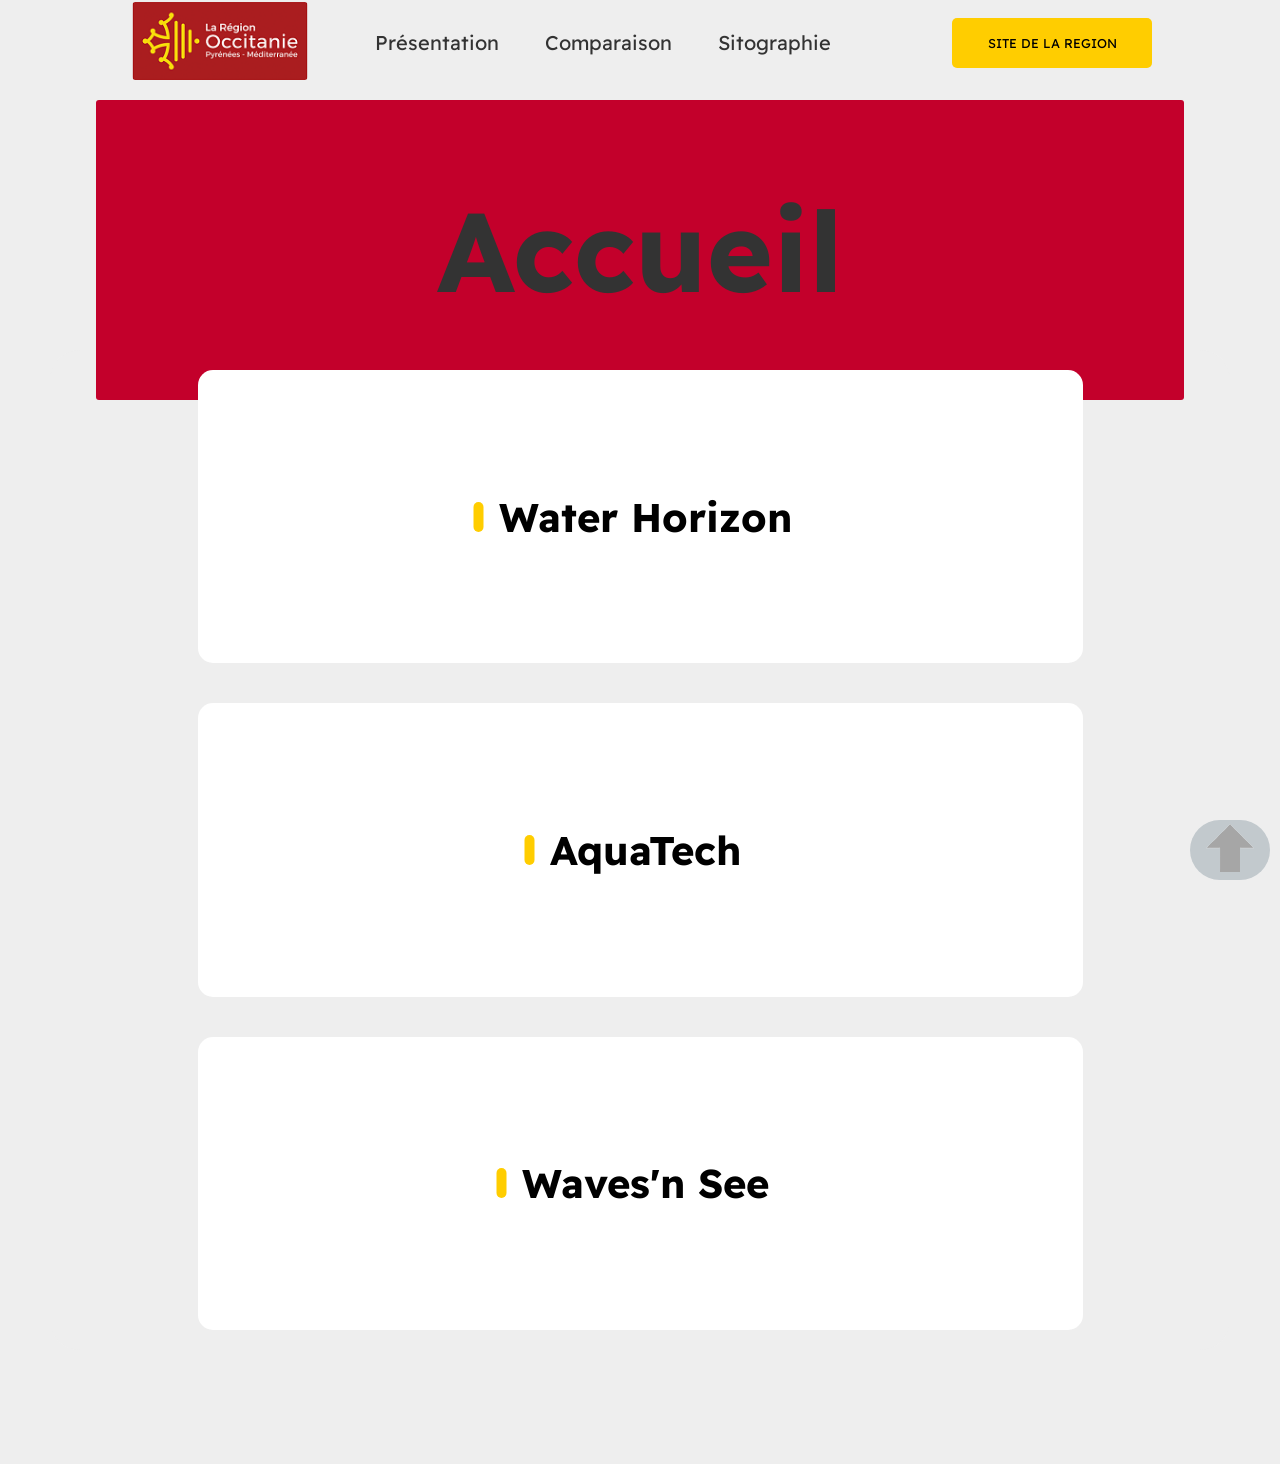
<file: index.html>
<!DOCTYPE html>
<html lang="zxx">
<head>
    <meta charset="UTF-8">
    <meta http-equiv="X-UA-Compatible" content="IE=edge">
    <meta name="viewport" content="width=device-width, initial-scale=1.0">

    <link rel="preconnect" href="https://fonts.googleapis.com">
    <link rel="preconnect" href="https://fonts.gstatic.com" crossorigin>
    <link href="https://fonts.googleapis.com/css2?family=Readex+Pro:wght@500&display=swap" rel="stylesheet">

    <link rel="apple-touch-icon" sizes="180x180" href="">
    <link rel="icon" type="png" sizes="32x32" href="favicon-32x32.png">
    <link rel="icon" type="png" sizes="16x16" href="favicon-16x16.png">
    <link rel="manifest" href="site.webmanifest">
    <link rel="mask-icon" href="safari-pinned-tab.svg" color="#5bbad5">
    <meta name="msapplication-TileColor" content="#da532c">
    <meta name="theme-color" content="#ffffff">

    <link rel="stylesheet" href="style.css">
    <title>Sae</title>
</head>
<body>
    <a href="index.html"><img src="logo-region-occitanie.png" alt="logo-retour-accueil" class="logo-retour-accueil"></a>
    <header >
        <nav>
            <ul>
                <li>
                    <a href="#">Présentation</a>
                    <ul class="sub-menu">
                        <li>
                            <a href="entreprise1.html" class="sub-a1">Water Horizon</a>
                        </li>
                        <li>
                            <a href="entreprise2.html" class="sub-a2">Waves'n See</a>
                        </li>
                        <li>
                            <a href="entreprise3.html" class="sub-a3">AquaTech Innovation</a>
                        </li>
                    </ul>
                </li>
                <li>
                    <a href="comparaison.html">Comparaison</a>
                </li>
                <li>
                    <a href="sitographie.html">Sitographie</a>
                </li>
            </ul>
        </nav>

        

    </header>
    <div class="button-site-region">
        <a href="https://www.laregion.fr/" target="blank" > SITE DE LA REGION</a>
    </div>

    <div class="carre-rouge">
        <h1>Accueil</h1>
    </div>

    <div class="container-entreprises">
        <div class="entreprise e1">
            <h2>Water Horizon</h2>

            <div class="container-contenu-e">
                <img src="logo-water-horizon.jpg" alt="" class="banniere-water-horizon">
                <p class="p-accueil">
                    La premiere entreprise que nous avons choisi est l'entreprise Water Horizon. Cette entreprise travaille dans le domaine de la GreenTech et est situé à Montaudran-Lespinet. Elle a été créée en 2017.
                </p>
            </div>
        </div>
        <div class="entreprise e2">
            <h2>AquaTech</h2>

            <div class="container-contenu-e">
                <img src="logo-aquatech.png" alt="" class="">
                <p class="p-accueil">
                    La seconde entreprise que nous avons choisi est Aquatech Innovation, elle travaille aussi dans le domaine de la Green mais dans un autre secteur. Elle a été créée le 9 août 2018 et se situe aujourd'hui à Montpellier
                </p>
            </div>
        </div>
        <div class="entreprise e3">
            <h2>Waves'n See</h2>
            
            <div class="container-contenu-e">
                <img src="logo-wavesnsee.png" alt="" class="">
                <p class="p-accueil">
                    La troisième entreprise que nous avons choisi est Waves'n See. C'est une entreprise d'Occitanie qui travaille, comme les deux autres entreprises, dans le domaine de la Green Tech. Elle a été créée en 2015 et se situe dans les locaux de météo france.
                </p>
            </div>
        </div>
    </div>
    
    <div class="fleche-retour-haut">
        <a href="#"><img src="fleche-haut.png" alt=""></a>
    </div>
    
</body>
</html>
</file>
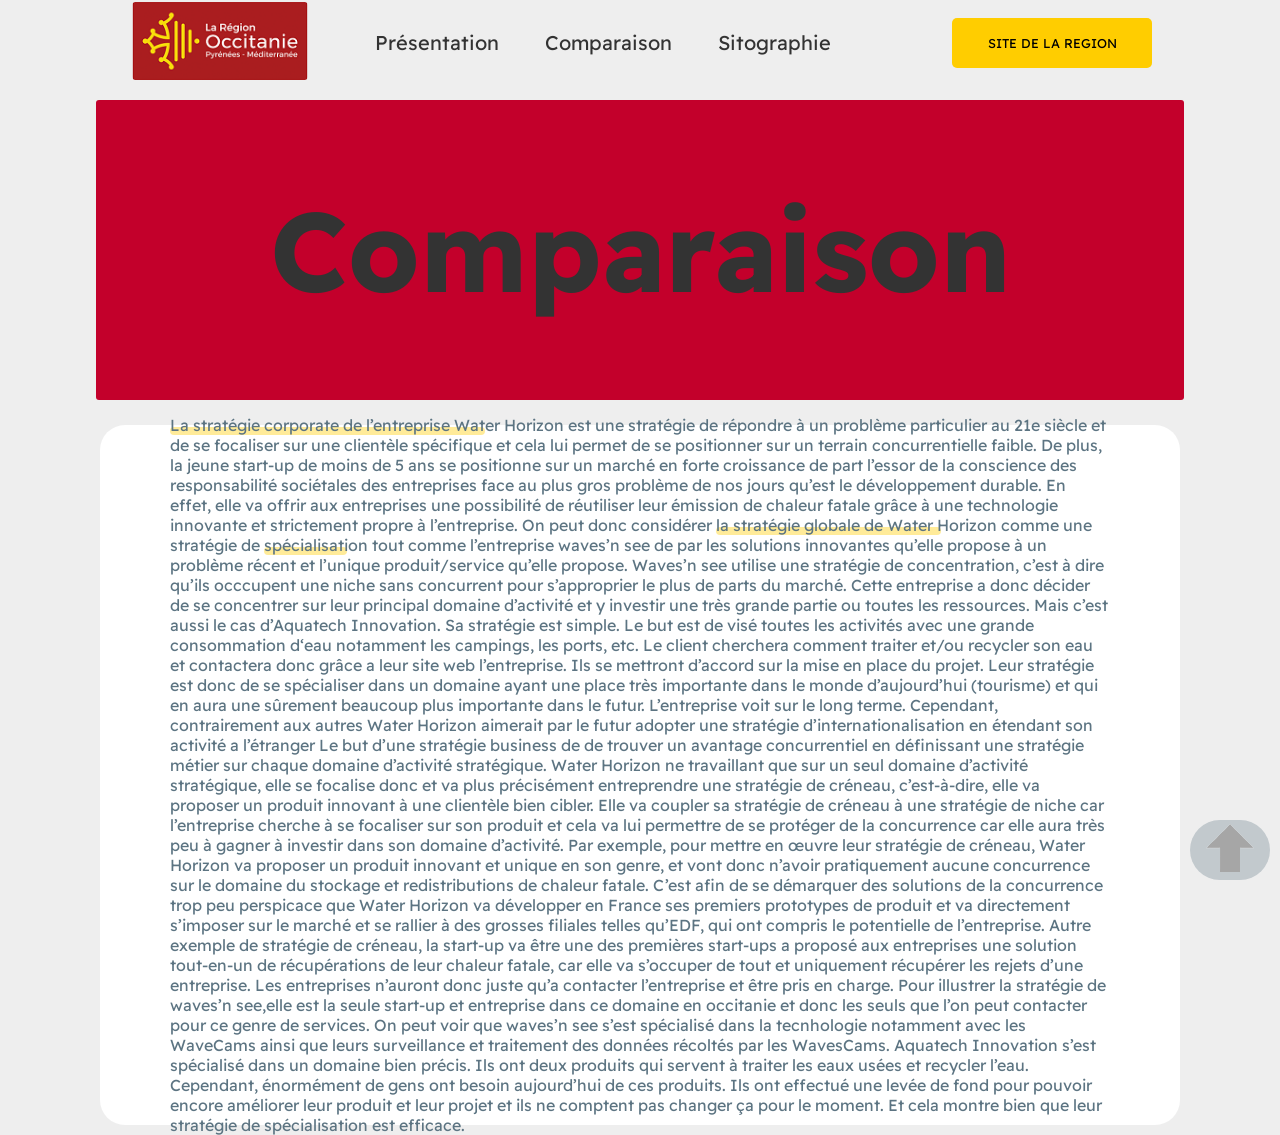
<file: comparaison.html>
<!DOCTYPE html>
<html lang="zxx">
<head>
    <meta charset="UTF-8">
    <meta http-equiv="X-UA-Compatible" content="IE=edge">
    <meta name="viewport" content="width=device-width, initial-scale=1.0">

    <link rel="preconnect" href="https://fonts.googleapis.com">
    <link rel="preconnect" href="https://fonts.gstatic.com" crossorigin>
    <link href="https://fonts.googleapis.com/css2?family=Readex+Pro:wght@500&display=swap" rel="stylesheet">

    <link rel="apple-touch-icon" sizes="180x180" href="">
    <link rel="icon" type="png" sizes="32x32" href="favicon-32x32.png">
    <link rel="icon" type="png" sizes="16x16" href="favicon-16x16.png">
    <link rel="manifest" href="site.webmanifest">
    <link rel="mask-icon" href="safari-pinned-tab.svg" color="#5bbad5">
    <meta name="msapplication-TileColor" content="#da532c">
    <meta name="theme-color" content="#ffffff">

    <link rel="stylesheet" href="style5.css">
    <title>Sae</title>
</head>
<body>
    <a href="index.html"><img src="logo-region-occitanie.png" alt="logo-retour-accueil" class="logo-retour-accueil"></a>
    <header >
        <nav>
            <ul>
                <li>
                    <a href="#">Présentation</a>
                    <ul class="sub-menu">
                        <li>
                            <a href="entreprise1.html" class="sub-a1">Water Horizon</a>
                        </li>
                        <li>
                            <a href="entreprise2.html" class="sub-a2">Waves'n See</a>
                        </li>
                        <li>
                            <a href="entreprise3.html" class="sub-a3">AquaTech Innovation</a>
                        </li>
                    </ul>
                </li>
                <li>
                    <a href="#">Comparaison</a>
                </li>
                <li>
                    <a href="sitographie.html">Sitographie</a>
                </li>
            </ul>
        </nav>

        

    </header>
    <div class="button-site-region">
        <a href="https://www.laregion.fr/" target="blank" > SITE DE LA REGION</a>
    </div>

    <div class="carre-rouge">
        <h1>Comparaison</h1>
    </div>

    <div class="containeur-comparaison">
        <p>
            <span class="surlignez">La stratégie corporate de l’entreprise Water Horizon</span> est une stratégie de répondre à un problème particulier au 21e siècle et de se focaliser sur une clientèle spécifique et cela lui permet de se positionner sur un terrain concurrentielle faible. De plus, la jeune start-up de moins de 5 ans se positionne sur un marché en forte croissance de part l’essor de la conscience des responsabilité sociétales des entreprises face au plus gros problème de nos jours qu’est le développement durable. En effet, elle va offrir aux entreprises une possibilité de réutiliser leur émission de chaleur fatale grâce à une technologie innovante et strictement propre à l’entreprise. On peut donc considérer <span class="surlignez">la stratégie globale de Water Horizon</span> comme une stratégie de <span class="surlignez">spécialisation</span> tout comme l’entreprise waves’n see de par les solutions innovantes qu’elle propose à un problème récent et l’unique produit/service qu’elle propose. Waves’n see utilise une stratégie de concentration, c’est à dire qu’ils occcupent une niche sans  concurrent pour  s’approprier le plus de parts du marché.
            <span class="surlignez">Cette entreprise a donc décider de se concentrer sur leur principal domaine d’activité</span> et y investir une très grande partie ou toutes les ressources. <span class="surlignez">Mais c’est aussi le cas d’Aquatech Innovation</span>. Sa stratégie est simple. Le but est de visé toutes les activités avec une grande consommation d‘eau notamment les campings, les ports, etc. Le client cherchera comment traiter et/ou recycler son eau et contactera donc grâce a leur site web l’entreprise. Ils se mettront d’accord sur la mise en place du projet. Leur stratégie est donc de se spécialiser dans un domaine ayant une place très importante dans le monde d’aujourd’hui (tourisme) et qui en aura une sûrement beaucoup plus importante dans le futur. L’entreprise voit sur le long terme.
            <span class="surlignez">Cependant, contrairement aux autres Water Horizon</span> aimerait par le futur adopter une stratégie d’internationalisation en étendant son activité a l’étranger
            Le but d’une stratégie business de de trouver un avantage concurrentiel en définissant une stratégie métier sur chaque domaine d’activité stratégique. Water Horizon ne travaillant que sur un seul domaine d’activité stratégique, elle se focalise donc et va plus précisément entreprendre une stratégie de créneau, c’est-à-dire, elle va proposer un produit innovant à une clientèle bien cibler. Elle va coupler sa stratégie de créneau à une stratégie de niche car l’entreprise cherche à se focaliser sur son produit et cela va lui permettre de se protéger de la concurrence car elle aura très peu à gagner à investir dans son domaine d’activité.
            Par exemple, pour mettre en œuvre leur <span class="surlignez">stratégie de créneau, Water Horizon va proposer un produit innovant</span> et unique en son genre, et vont donc n’avoir pratiquement aucune concurrence sur le domaine du stockage et redistributions de chaleur fatale. C’est afin de se démarquer des solutions de la concurrence trop peu perspicace que Water Horizon va développer en France ses premiers prototypes de produit et va directement s’imposer sur le marché et se rallier à des grosses filiales telles qu’EDF, qui ont compris le potentielle de l’entreprise. Autre exemple de stratégie de créneau, la start-up va être une des premières start-ups a proposé aux entreprises une solution tout-en-un de récupérations de leur chaleur fatale, car elle va s’occuper de tout et uniquement récupérer les rejets d’une entreprise. Les entreprises n’auront donc juste qu’a contacter l’entreprise et être pris en charge. 
            Pour illustrer <span class="surlignez">la stratégie de  waves’n see,</span>elle est la seule start-up et entreprise dans ce domaine en occitanie et donc les seuls que l’on peut contacter pour ce genre de services. On peut voir que waves’n see s’est spécialisé dans la tecnhologie notamment avec les WaveCams ainsi que leurs surveillance et traitement des données récoltés par les WavesCams. 
            <span class="surlignez">Aquatech Innovation s’est spécialisé</span> dans un domaine bien précis. Ils ont deux produits qui servent à traiter les eaux usées et  recycler l’eau. Cependant, énormément de gens ont besoin aujourd’hui de ces produits. Ils ont effectué une levée de fond pour pouvoir encore améliorer leur produit et leur projet et ils ne comptent pas changer ça pour le moment. Et cela montre bien que leur stratégie de spécialisation est efficace.
        </p>
    </div>
    
    <div class="fleche-retour-haut">
        <a href="#"><img src="fleche-haut.png" alt=""></a>
    </div>
    
</body>
</html>
</file>
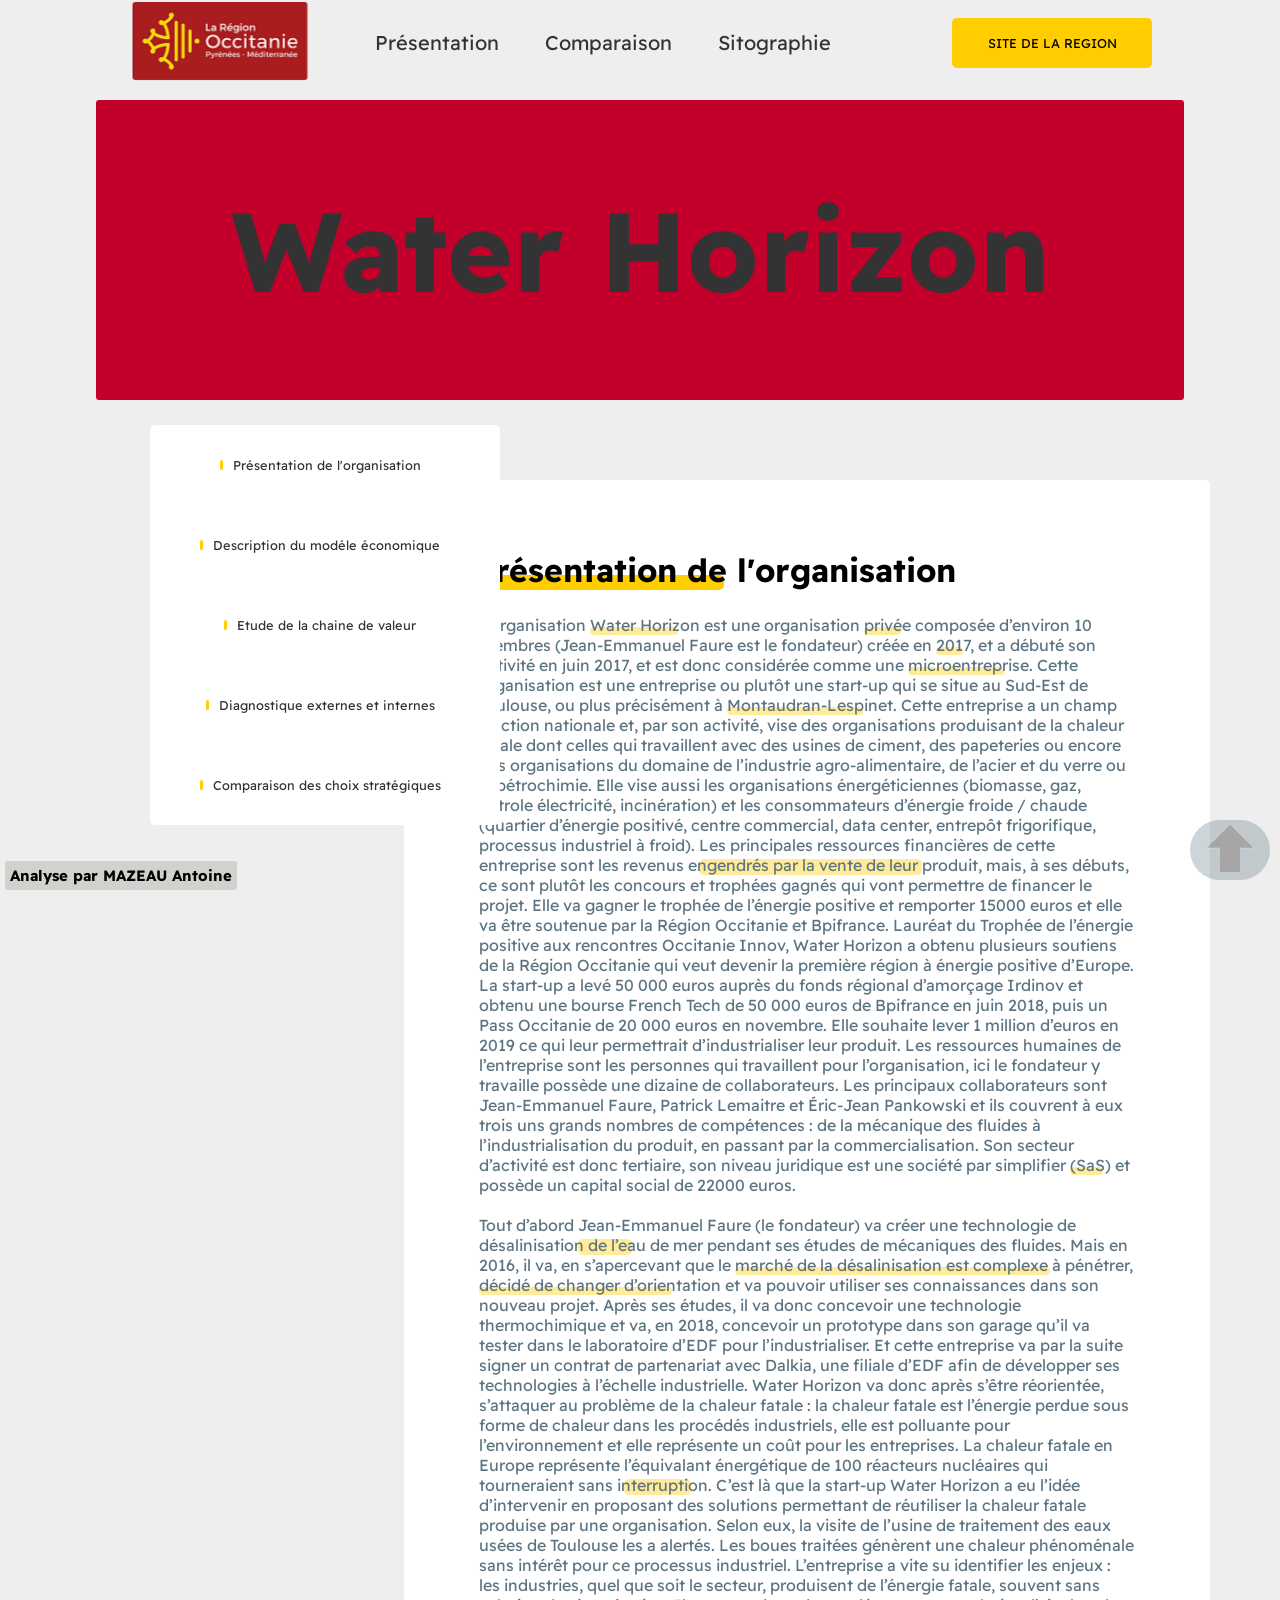
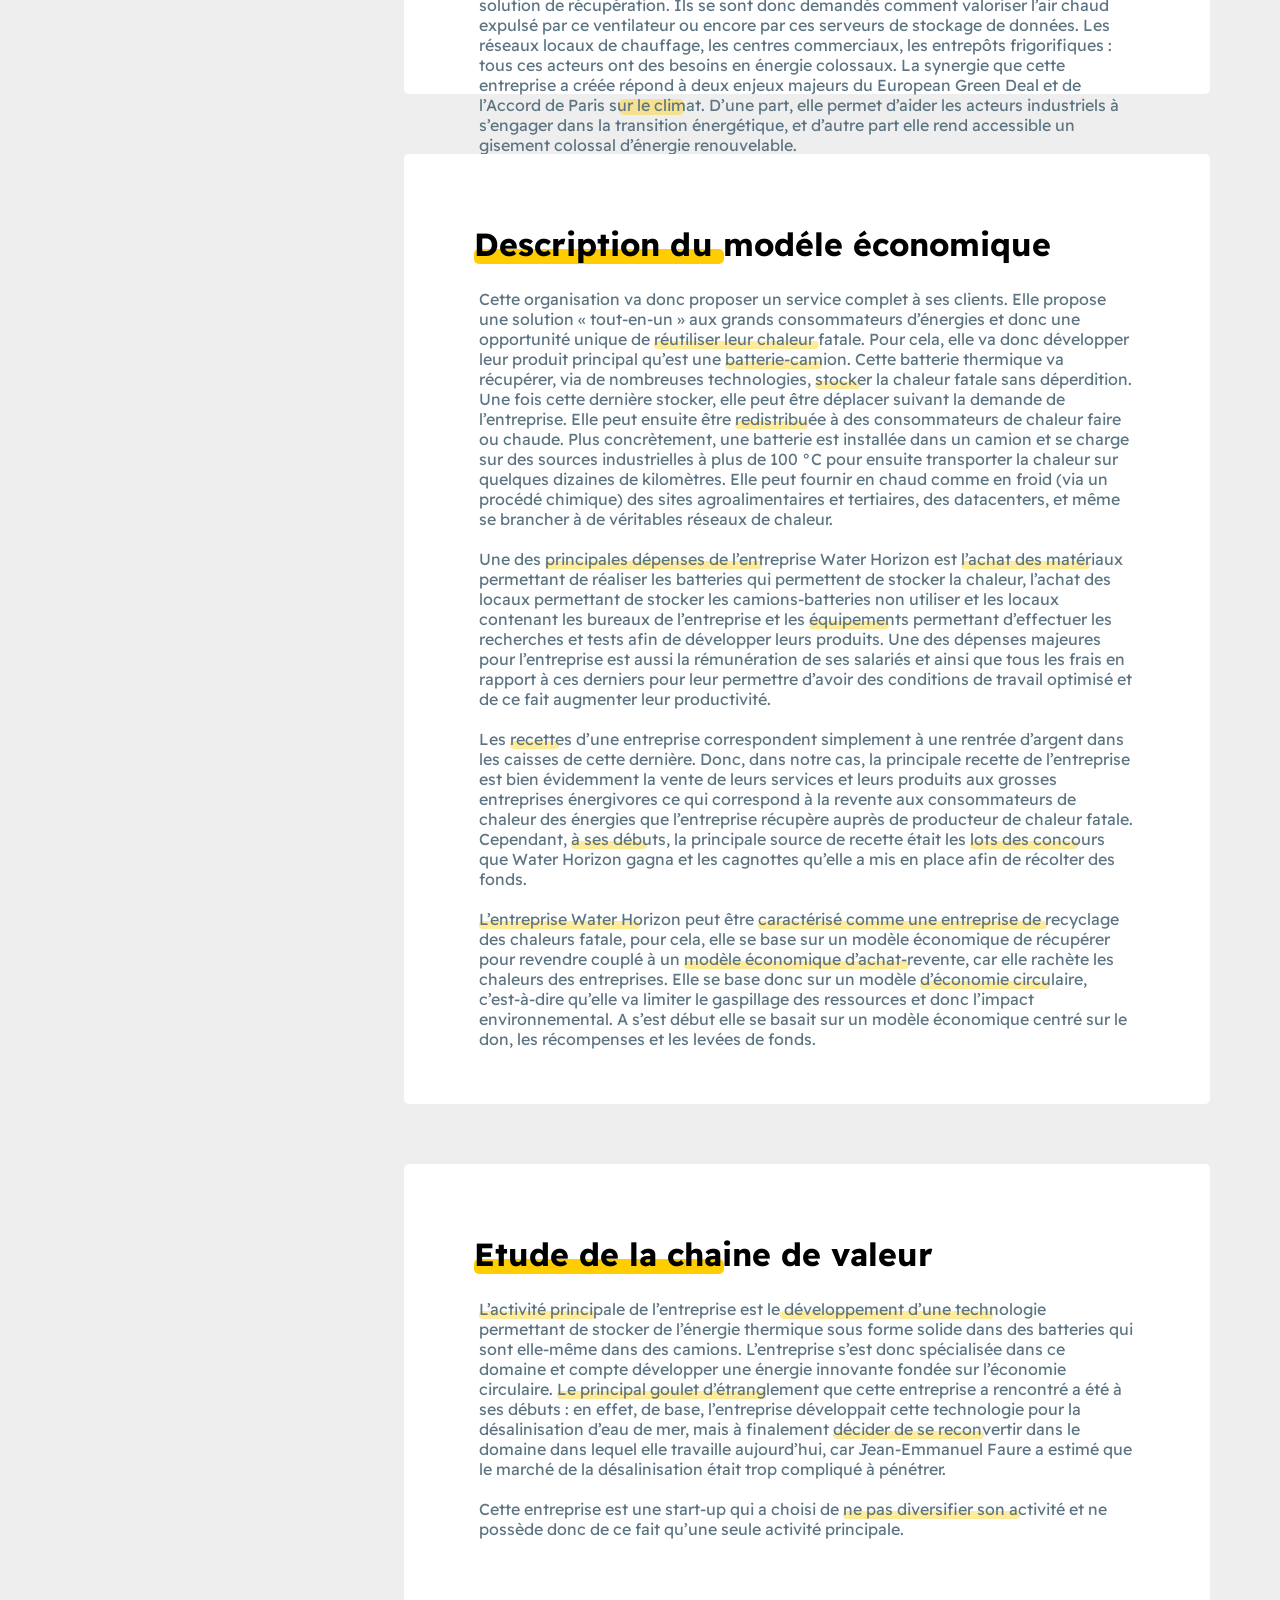
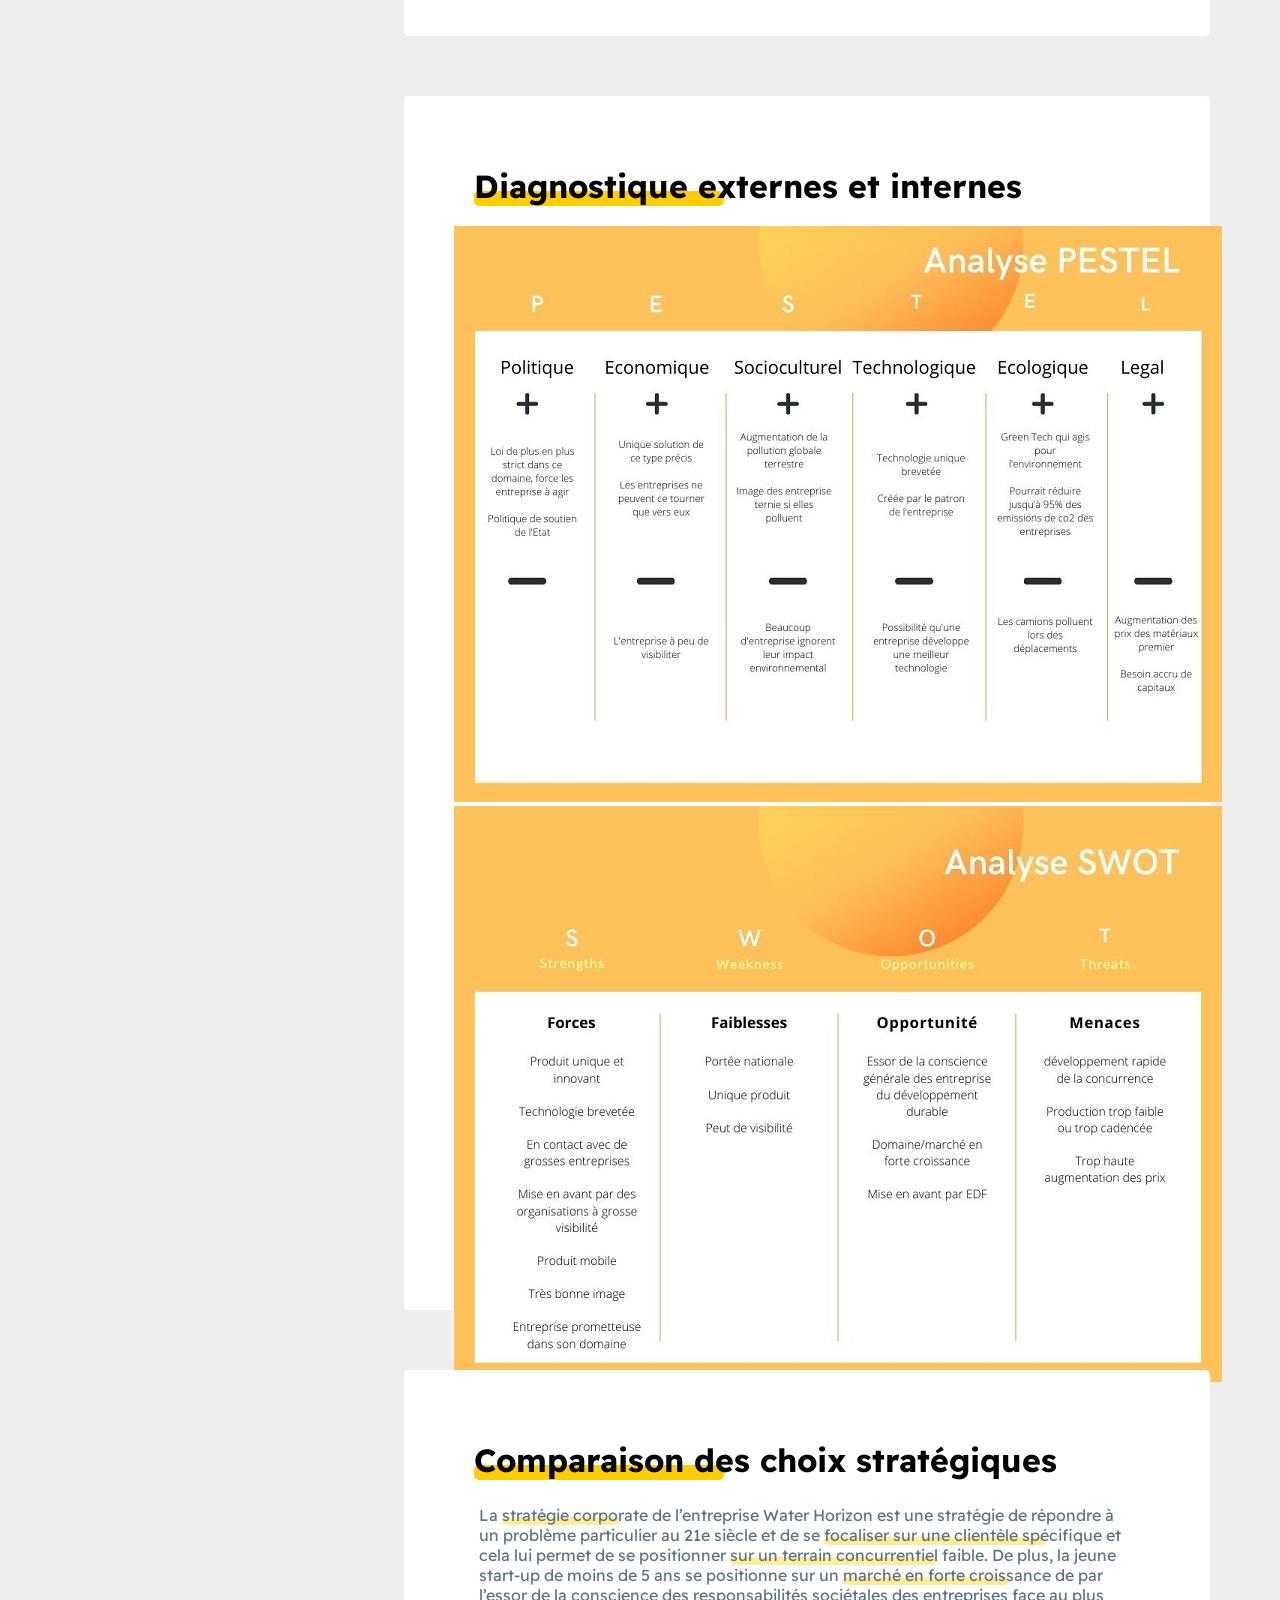
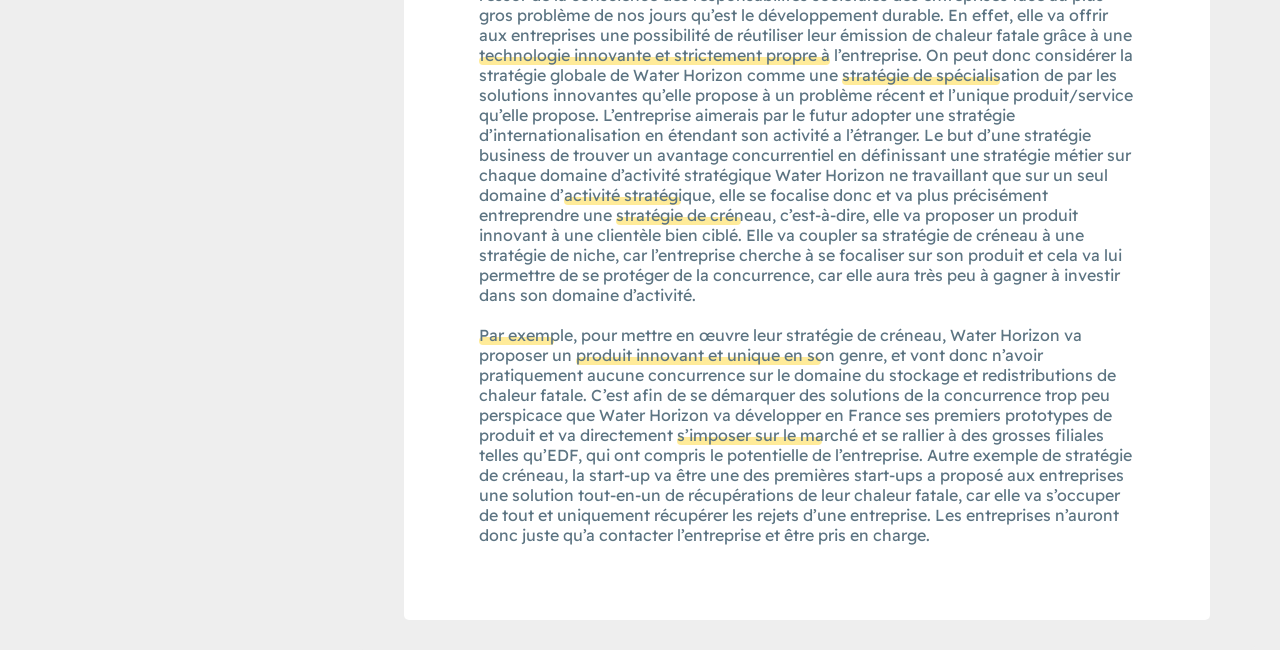
<file: entreprise1.html>
<!DOCTYPE html>
<html lang="zxx">
<head>
    <meta charset="UTF-8">
    <meta http-equiv="X-UA-Compatible" content="IE=edge">
    <meta name="viewport" content="width=device-width, initial-scale=1.0">

    <link rel="preconnect" href="https://fonts.googleapis.com">
    <link rel="preconnect" href="https://fonts.gstatic.com" crossorigin>
    <link href="https://fonts.googleapis.com/css2?family=Readex+Pro:wght@500&display=swap" rel="stylesheet">

    <link rel="apple-touch-icon" sizes="180x180" href="">
    <link rel="icon" type="png" sizes="32x32" href="favicon-32x32.png">
    <link rel="icon" type="png" sizes="16x16" href="favicon-16x16.png">
    <link rel="manifest" href="site.webmanifest">
    <link rel="mask-icon" href="safari-pinned-tab.svg" color="#5bbad5">
    <meta name="msapplication-TileColor" content="#da532c">
    <meta name="theme-color" content="#ffffff">

    <link rel="stylesheet" href="style2.css">
    <title>Sae</title>
</head>
<body>
    <a href="index.html"><img src="logo-region-occitanie.png" alt="logo-retour-accueil" class="logo-retour-accueil"></a>
    <header>
        <nav>
            <ul>
                <li>
                    <a href="#">Présentation</a>
                    <ul class="sub-menu">
                        <li>
                            <a href="#" class="sub-a1">Water Horizon</a>
                        </li>
                        <li>
                            <a href="entreprise2.html" class="sub-a2">Waves'n See</a>
                        </li>
                        <li>
                            <a href="entreprise3.html" class="sub-a3">AquaTech Innovation</a>
                        </li>
                    </ul>
                </li>
                <li>
                    <a href="comparaison.html">Comparaison</a>
                </li>
                <li>
                    <a href="sitographie.html">Sitographie</a>
                </li>
            </ul>
        </nav>

        

    </header>
    <div class="button-site-region">
        <a href="https://www.laregion.fr/" target="blank" > SITE DE LA REGION</a>
    </div>

    <div class="carre-rouge">
        <h1>Water Horizon</h1>
    </div>

    <div class="container-body">
        <div class="sous-menu">
            <div class="lien-sous-menu">
                <a href="#1">Présentation de l'organisation</a>
            </div>
            <div class="lien-sous-menu">        
                <a href="#2">Description du modéle économique</a>
            </div> 
            <div class="lien-sous-menu">       
                <a href="#3">Etude de la chaine de valeur</a>
            </div>  
            <div class="lien-sous-menu">      
                <a href="#4">Diagnostique externes et internes</a>
            </div>  
            <div class="lien-sous-menu">     
                <a href="#5">Comparaison des choix stratégiques</a>
            </div>  
                   
        </div>
        <div class="container-texte-presentation">
            <div class="texte-presentation t1" id="1"> 
                <h1 >Présentation de l'organisation</h1>
                <p>L’organisation <span class="surlignez">Water Horizon</span> est une organisation <span class="surlignez">privée</span> composée d’environ 10 membres (Jean-Emmanuel Faure est le fondateur) créée en <span class="surlignez">2017</span>, et a débuté son activité en juin 2017, et est donc considérée comme une <span class="surlignez">microentreprise</span>. Cette organisation est une entreprise ou plutôt une start-up qui se situe au Sud-Est de Toulouse, ou plus précisément à <span class="surlignez">Montaudran-Lespinet.</span> 
                Cette entreprise a un <span class="surlignez">champ d’action nationale</span> et, par son activité, vise des organisations produisant de la chaleur fatale dont celles qui travaillent avec des usines de ciment, des papeteries ou encore des organisations du domaine de l’industrie agro-alimentaire, de l’acier et du verre ou la pétrochimie. Elle vise aussi les organisations énergéticiennes (biomasse, gaz, pétrole électricité, incinération) et les consommateurs d’énergie froide / chaude (quartier d’énergie positivé, centre commercial, data center, entrepôt frigorifique, processus industriel à froid).
                <span class="surlignez">Les principales ressources financières de cette entreprise sont les revenus engendrés par la vente de leur produit</span>, mais, à ses débuts, ce sont plutôt les concours et trophées gagnés qui vont permettre de financer le projet. Elle va gagner le trophée de l’énergie positive et remporter 15000 euros et elle va être soutenue par la Région Occitanie et Bpifrance. Lauréat du Trophée de l’énergie positive aux rencontres Occitanie Innov, Water Horizon a obtenu plusieurs soutiens de la Région Occitanie qui veut devenir la première région à énergie positive d’Europe. La start-up a levé 50 000 euros auprès du fonds régional d’amorçage Irdinov et obtenu une bourse French Tech de 50 000 euros de Bpifrance en juin 2018, puis un Pass Occitanie de 20 000 euros en novembre. Elle souhaite lever 1 million d’euros en 2019 ce qui leur permettrait d’industrialiser leur produit.
                Les ressources humaines de l’entreprise sont les personnes qui travaillent pour l’organisation, ici le fondateur y travaille possède une dizaine de collaborateurs. Les principaux collaborateurs sont Jean-Emmanuel Faure, Patrick Lemaitre et Éric-Jean Pankowski et ils couvrent à eux trois uns grands nombres de compétences : de la mécanique des fluides à l’industrialisation du produit, en passant par la commercialisation.
                Son <span class="surlignez">secteur d’activité est donc tertiaire</span>, son niveau juridique est une société par simplifier <span class="surlignez">(SaS)</span> et possède un capital social de 22000 euros.
                <br><br>
                Tout d’abord <span class="surlignez">Jean-Emmanuel Faure (le fondateur) va créer une technologie de désalinisation de l’eau</span> de mer pendant ses études de mécaniques des fluides. Mais en 2016, il va, en s’apercevant que le <span class="surlignez">marché de la désalinisation est complexe à pénétrer</span>, <span class="surlignez">décidé de changer d’orientation</span> et va pouvoir utiliser ses connaissances dans son nouveau projet. Après ses études, il va donc concevoir une technologie thermochimique et va, en 2018, concevoir un prototype dans son garage qu’il va tester dans le laboratoire d’EDF pour l’industrialiser. Et cette entreprise <span class="surlignez">va par la suite signer un contrat de partenariat avec Dalkia, une filiale d’EDF afin de développer ses technologies à l’échelle industrielle</span>. Water Horizon va donc après s’être réorientée, <span class="surlignez">s’attaquer au problème de la chaleur fatale</span> : la chaleur fatale est l’énergie perdue sous forme de chaleur dans les procédés industriels, elle est polluante pour l’environnement et elle représente un coût pour les entreprises. La chaleur fatale en Europe représente <span class="surlignez">l’équivalant énergétique de 100 réacteurs nucléaires qui tourneraient sans interruption</span>. C’est là que la start-up Water Horizon a eu l’idée d’intervenir en proposant des solutions permettant de réutiliser la chaleur fatale produise par une organisation. Selon eux, la visite de l’usine de traitement des eaux usées de Toulouse les a alertés. Les boues traitées génèrent une chaleur phénoménale sans intérêt pour ce processus industriel. L’entreprise a vite su identifier les enjeux : les industries, quel que soit le secteur, produisent de l’énergie fatale, souvent sans solution de récupération. Ils se sont donc demandés comment valoriser l’air chaud expulsé par ce ventilateur ou encore par ces serveurs de stockage de données. Les réseaux locaux de chauffage, les centres commerciaux, les entrepôts frigorifiques : tous ces acteurs ont des besoins en énergie colossaux. La synergie que cette entreprise a créée <span class="surlignez">répond à deux enjeux majeurs du European Green Deal et de l’Accord de Paris sur le climat</span>. D’une part, elle permet d’aider les acteurs industriels à s’engager dans la transition énergétique, et d’autre part elle rend accessible un gisement colossal d’énergie renouvelable. 
                <br><br>
                
                Les parties prenantes d’une organisation sont les acteurs qui interagissent avec cette dernière directement ou indirectement. Elles regroupent l’ensemble des acteurs qui ont un intérêt dans les activités de l’entreprise, elles peuvent : participer à sa vie économique, observer et/ou influencer son comportement en interne et en externe et être affectées, directement ou indirectement par ses activités de façon positive ou négative. 
                <span class="surlignez">Les parties prenantes externe de l’organisation Water Horizon</span> sont donc les <span class="surlignez">particuliers</span> qui l’as soutenu lors de leur collecte de fonds de 2019 de 1 million d’euro. De plus, s’ajoute à ça la <span class="surlignez">Bpifrance</span> qui leur a fourni les premiers financements et plus tard toutes les organisations ayant levé des fonds pour investir dans cette start-up. Ensuite, l’entreprise <span class="surlignez">EDF</span> et <span class="surlignez">notamment sa filiale Dalkia</span> qui est en partenariat avec Water Horizon est une partie prenante importante de cette dernière car elle a permis d’industrialiser leur premier prototype. Et la collectivité territoriale de l’Etat qu’est <span class="surlignez">la Région Occitanie</span> est une partie prenante majeure de la start-up, en effet, elle fournit à cette dernière un grand financement de par ses concours.
                Ensuite <span class="surlignez">les parties prenant internes</span> de Water Horizon sont donc les <span class="surlignez">10 collaborateurs internes</span> et <span class="surlignez">notamment Jean-Emmanuel Faure</span> qui est le fondateur de cette dernière. Les salariés ainsi que les particuliers actionnaires de cette entreprise font aussi partie des parties prenant internes important. De plus, Jean-Emmanuel Faure va afin de protéger ses technologies et produits déposer des brevets pour éviter que des entreprises volent ou plagient ses technologies.
                <br><br>    
                La start-up Water Horizon est spécialisée dans <span class="surlignez">le secteur d’activité de la production d’électricité</span>. Elle a développé une technologie disruptive qui permet de récupérer la chaleur industrielle perdu, la stocker puis la distribuer sous forme d’énergie propre. Cela permettrait, d’après eux, de potentiellement <span class="surlignez">réduire les émissions de co2 de 95%</span> et de réduire les taxes concernant ces dernières.
 
                </p>
            </div>

            <div class="texte-presentation t2" id="2"> 
                <h1 >Description du modéle économique</h1>
                <p>Cette organisation va donc proposer un service complet à ses clients. Elle propose <span class="surlignez">une solution « tout-en-un » aux grands consommateurs d’énergies</span> et donc une opportunité unique de <span class="surlignez">réutiliser leur chaleur fatale</span>. Pour cela, elle va donc développer leur produit principal qu’est une <span class="surlignez">batterie-camion</span>. Cette batterie thermique va <span class="surlignez"><span class="surlignez">récupérer</span>, via de nombreuses technologies, <span class="surlignez">stocker</span> la chaleur fatale sans déperdition. Une fois cette dernière stocker, elle peut être déplacer suivant la demande de l’entreprise. Elle peut ensuite être <span class="surlignez">redistribuée</span> à des consommateurs de chaleur faire ou chaude.
                Plus concrètement, une batterie est installée dans un camion et se charge sur des sources industrielles à plus de 100 °C pour ensuite transporter la chaleur sur quelques dizaines de kilomètres. Elle peut fournir en chaud comme en froid (via un procédé chimique) des sites agroalimentaires et tertiaires, des datacenters, et même se brancher à de véritables réseaux de chaleur.
                <br><br>
                Une des <span class="surlignez">principales dépenses de l’entreprise</span> Water Horizon est <span class="surlignez">l’achat des matériaux</span> permettant de réaliser les batteries qui permettent de stocker la chaleur, <span class="surlignez">l’achat des locaux</span> permettant de stocker les camions-batteries non utiliser et les <span class="surlignez">locaux contenant les bureaux</span> de l’entreprise et les <span class="surlignez">équipements</span> permettant d’effectuer les recherches et tests afin de développer leurs produits. Une des dépenses majeures pour l’entreprise est aussi la rémunération de ses salariés et ainsi que tous les frais en rapport à ces derniers pour leur permettre d’avoir des conditions de travail optimisé et de ce fait augmenter leur productivité.
                <br><br>
                Les <span class="surlignez">recettes</span> d’une entreprise correspondent simplement à une rentrée d’argent dans les caisses de cette dernière. Donc, dans notre cas, la principale recette de l’entreprise est bien évidemment la <span class="surlignez">vente de leurs services et leurs produits aux grosses entreprises énergivores</span> ce qui correspond à la revente aux consommateurs de chaleur des énergies que l’entreprise récupère auprès de producteur de chaleur fatale. Cependant, <span class="surlignez">à ses débuts</span>, la principale source de recette était les <span class="surlignez">lots des concours</span> que Water Horizon gagna et les cagnottes qu’elle a mis en place afin de récolter des fonds.
                <br><br>
                <span class="surlignez">L’entreprise Water Horizon</span> peut être <span class="surlignez">caractérisé comme une entreprise de recyclage</span> des chaleurs fatale, pour cela, elle se base sur un <span class="surlignez">modèle économique de récupérer pour revendre</span> couplé à un <span class="surlignez">modèle économique d’achat-revente</span>, car elle rachète les chaleurs des entreprises. Elle se base donc sur un modèle <span class="surlignez">d’économie circulaire</span>, c’est-à-dire qu’elle va limiter le gaspillage des ressources et donc l’impact environnemental. A s’est début elle se basait sur un modèle économique centré sur le don, les récompenses et les levées de fonds.
                </p>
            </div>

            <div class="texte-presentation t3" id="3">
                <h1 >Etude de la chaine de valeur</h1>
                <p><span class="surlignez">L’activité principale</span> de l’entreprise est le<span class="surlignez"> développement d’une technologie</span> permettant de stocker de l’énergie thermique sous forme solide dans des batteries qui sont elle-même dans des camions. L’entreprise s’est donc spécialisée dans ce domaine et compte développer une énergie innovante fondée sur l’économie circulaire. <span class="surlignez">Le principal goulet d’étranglement</span> que cette entreprise a rencontré a été à ses débuts : en effet, de base, l’entreprise développait cette technologie pour la désalinisation d’eau de mer, mais à finalement <span class="surlignez">décider de se reconvertir</span> dans le domaine dans lequel elle travaille aujourd’hui, car Jean-Emmanuel Faure a estimé que le marché de la désalinisation était trop compliqué à pénétrer.
                <br><br>
                Cette entreprise est une start-up qui a choisi de <span class="surlignez">ne pas diversifier son activité</span> et ne possède donc de ce fait qu’une seule activité principale.
                </p>
            </div>

            <div class="texte-presentation t4" id="4">
                <h1 >Diagnostique externes et internes</h1>
                
                <img src="PESTEL-Water-Horizon.jpg" alt="" class="img-analyse">
                <img src="SWOT-Water-Horizon.jpg" alt="" class="img-analyse">
                
            </div>

            <div class="texte-presentation t5" id="5">
                <h1 >Comparaison des choix stratégiques</h1>
                <p>
                La <span class="surlignez">stratégie corporate</span> de l’entreprise Water Horizon est une stratégie de <span class="surlignez">répondre à un problème</span> particulier au 21e siècle et de se <span class="surlignez">focaliser sur une clientèle spécifique</span> et cela lui permet de se positionner <span class="surlignez">sur un terrain concurrentiel faible.</span> De plus, la jeune start-up de moins de 5 ans se positionne sur un <span class="surlignez">marché en forte croissance</span> de par l’essor de la conscience des responsabilités sociétales des entreprises face au plus gros problème de nos jours qu’est le développement durable. En effet, elle va offrir aux entreprises une possibilité de réutiliser leur émission de chaleur fatale grâce à une <span class="surlignez">technologie innovante et strictement propre à l’entreprise</span>. On peut donc considérer la stratégie globale de Water Horizon comme une <span class="surlignez">stratégie de spécialisation</span> de par les solutions innovantes qu’elle propose à un problème récent et l’unique produit/service qu’elle propose. L’entreprise aimerais par le futur adopter une <span class="surlignez">stratégie d’internationalisation</span> en étendant son activité a l’étranger.
                Le but d’une <span class="surlignez">stratégie business</span> de trouver un avantage concurrentiel en définissant une stratégie métier sur chaque domaine d’activité stratégique Water Horizon ne travaillant que sur un <span class="surlignez">seul domaine</span> d’<span class="surlignez">activité stratégique</span>, elle se focalise donc et va plus précisément entreprendre une <span class="surlignez">stratégie de créneau</span>, c’est-à-dire, elle va proposer un produit innovant à une clientèle bien ciblé. Elle va coupler sa stratégie de créneau à une <span class="surlignez">stratégie de niche</span>, car l’entreprise cherche à se focaliser sur son produit et cela va lui permettre de se protéger de la concurrence, car elle aura très peu à gagner à investir dans son domaine d’activité.                       
                <br><br>
                <span class="surlignez">Par exemple</span>, pour mettre en œuvre leur stratégie de créneau, Water Horizon va proposer un <span class="surlignez">produit innovant et unique en son genre</span>, et vont donc n’avoir pratiquement aucune concurrence sur le domaine du stockage et redistributions de chaleur fatale. C’est afin de se démarquer des solutions de la concurrence trop peu perspicace que Water Horizon va développer en France ses premiers prototypes de produit et va directement <span class="surlignez">s’imposer sur le marché</span> et se <span class="surlignez">rallier à des grosses filiales telles qu’EDF</span>, qui ont compris le potentielle de l’entreprise. Autre exemple de stratégie de créneau, la start-up va être une des premières start-ups a proposé aux entreprises une solution tout-en-un de récupérations de leur chaleur fatale, car elle va s’occuper de tout et uniquement récupérer les rejets d’une entreprise. Les entreprises n’auront donc juste qu’a contacter l’entreprise et être pris en charge.
                </p>
            </div>
        </div>
    </div>

    <div class="fleche-retour-haut">
        <a href="#"><img src="fleche-haut.png" alt=""></a>
    </div>

    <div class="signature">
        <h3>Analyse par MAZEAU Antoine</h3>
    </div>


</body>
</html>
</file>
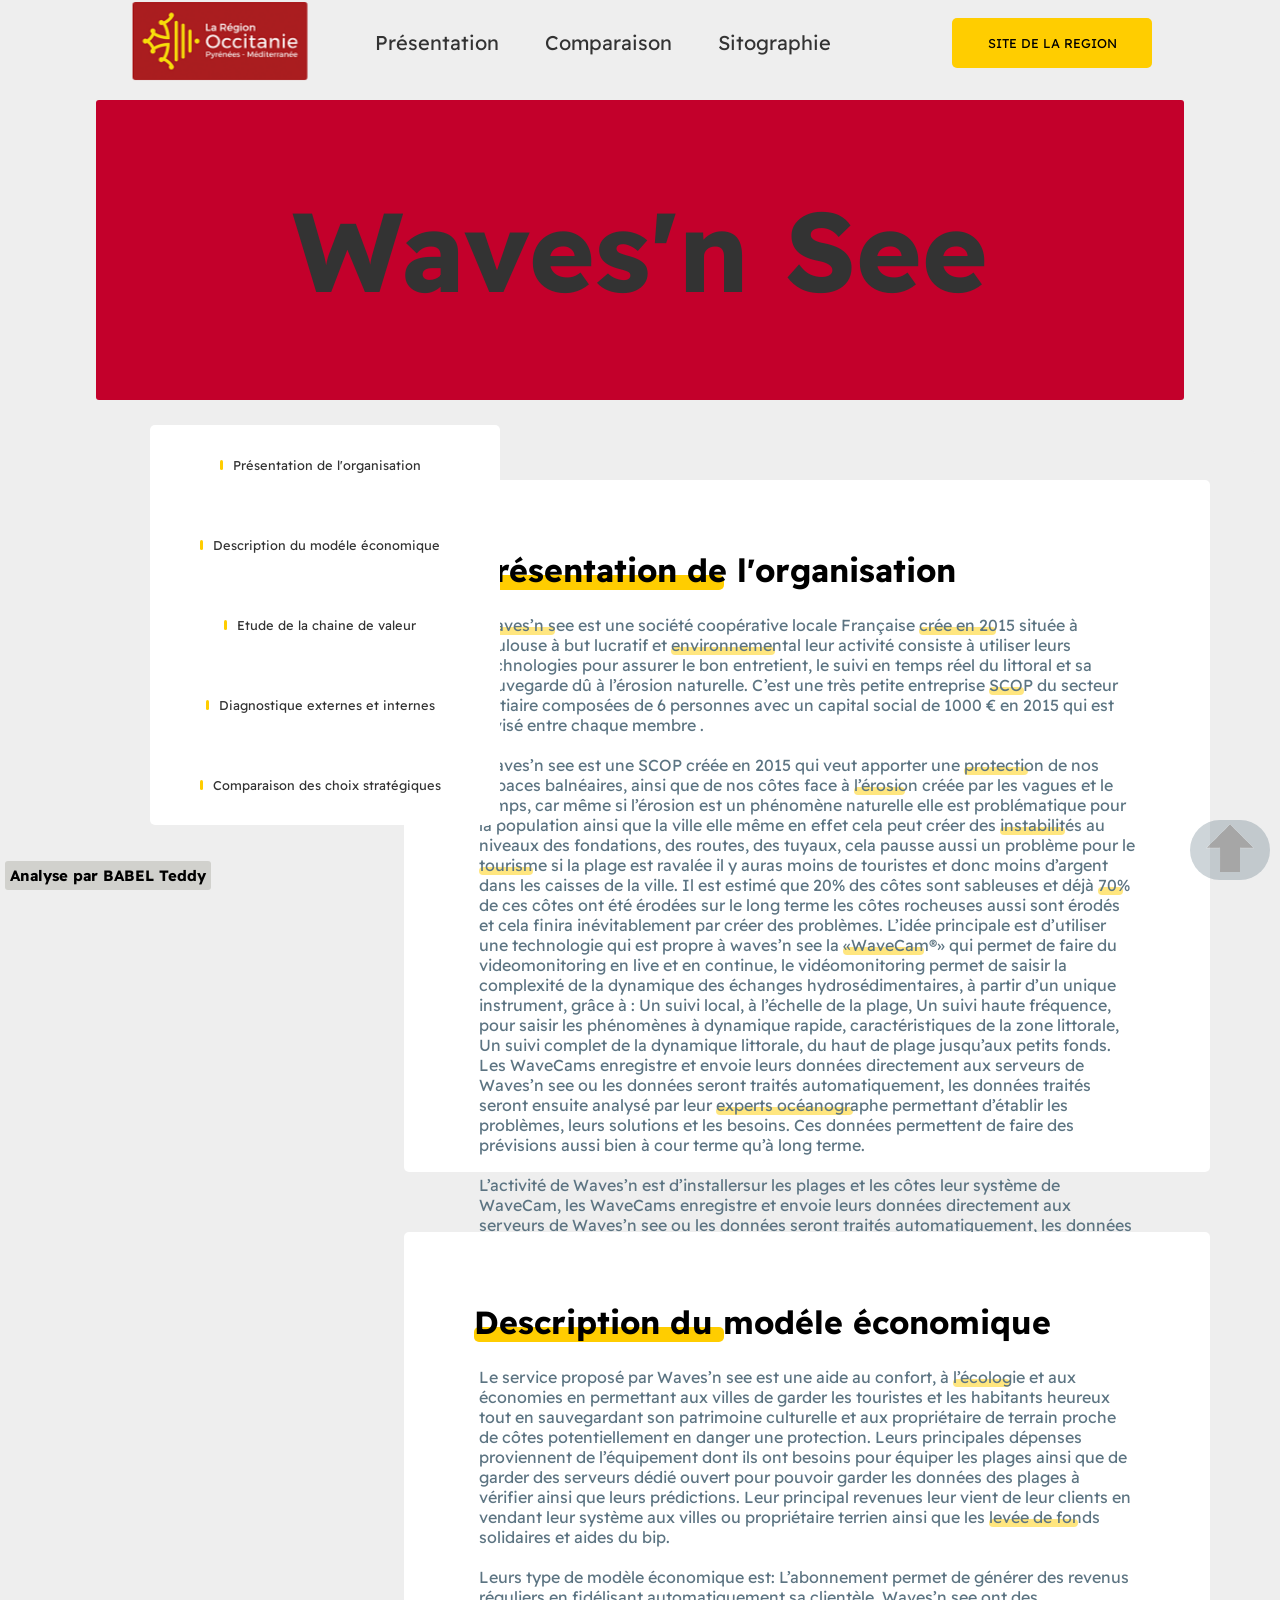
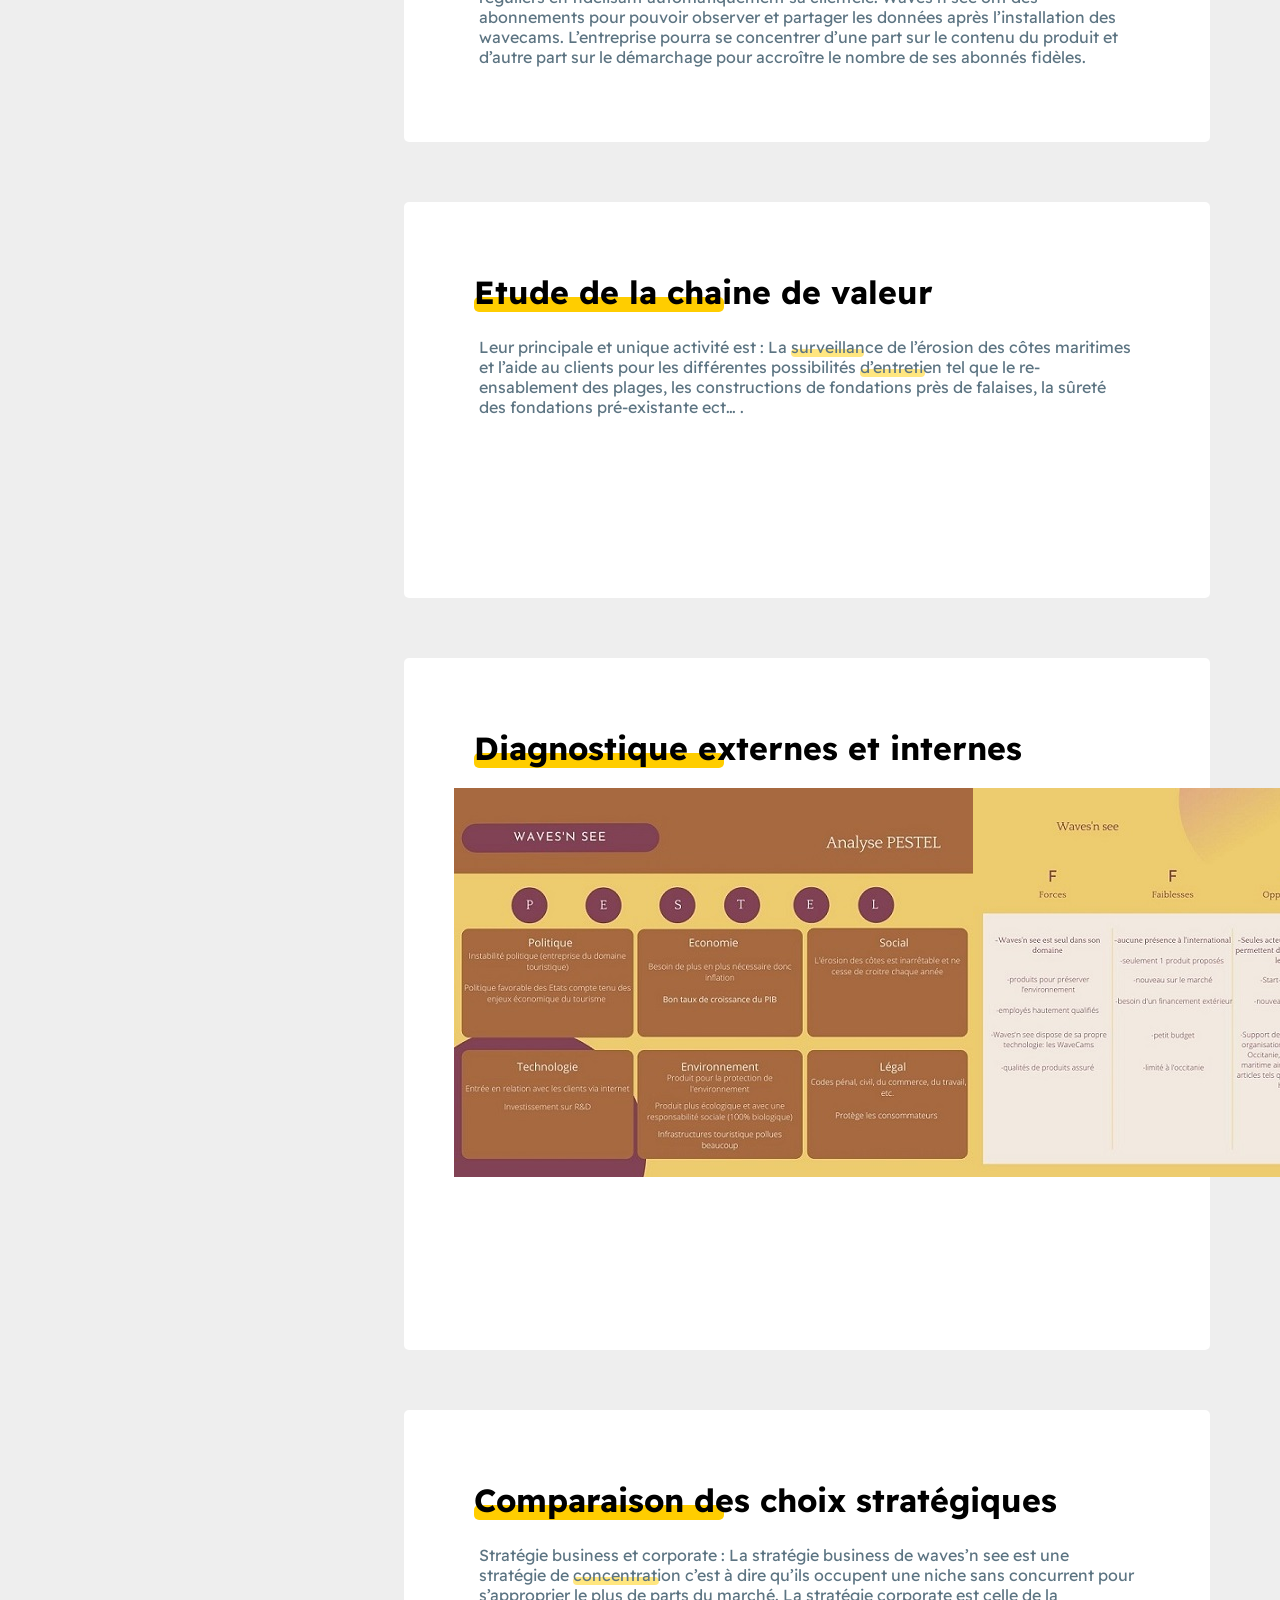
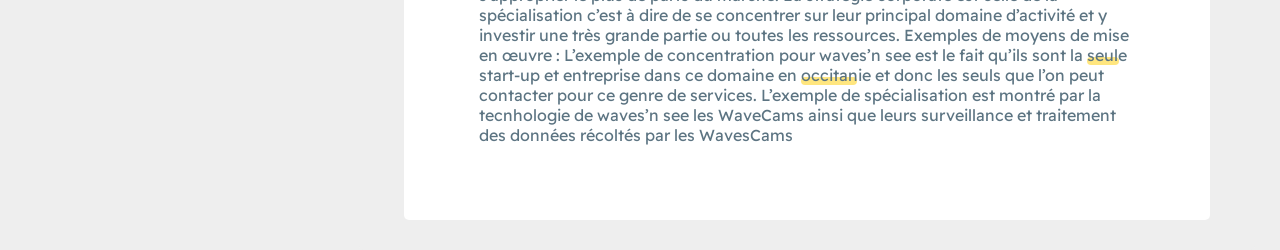
<file: entreprise2.html>
<!DOCTYPE html>
<html lang="zxx">
<head>
    <meta charset="UTF-8">
    <meta http-equiv="X-UA-Compatible" content="IE=edge">
    <meta name="viewport" content="width=device-width, initial-scale=1.0">

    <link rel="preconnect" href="https://fonts.googleapis.com">
    <link rel="preconnect" href="https://fonts.gstatic.com" crossorigin>
    <link href="https://fonts.googleapis.com/css2?family=Readex+Pro:wght@500&display=swap" rel="stylesheet">

    <link rel="apple-touch-icon" sizes="180x180" href="">
    <link rel="icon" type="png" sizes="32x32" href="favicon-32x32.png">
    <link rel="icon" type="png" sizes="16x16" href="favicon-16x16.png">
    <link rel="manifest" href="site.webmanifest">
    <link rel="mask-icon" href="safari-pinned-tab.svg" color="#5bbad5">
    <meta name="msapplication-TileColor" content="#da532c">
    <meta name="theme-color" content="#ffffff">

    <link rel="stylesheet" href="style3.css">
    <title>Sae</title>
</head>
<body>
    <a href="index.html"><img src="logo-region-occitanie.png" alt="logo-retour-accueil" class="logo-retour-accueil"></a>
    <header>
        <nav>
            <ul>
                <li>
                    <a href="#">Présentation</a>
                    <ul class="sub-menu">
                        <li>
                            <a href="entreprise1.html" class="sub-a1">Water Horizon</a>
                        </li>
                        <li>
                            <a href="#" class="sub-a2">Waves'n See</a>
                        </li>
                        <li>
                            <a href="entreprise3.html" class="sub-a3">AquaTech Innovation</a>
                        </li>
                    </ul>
                </li>
                <li>
                    <a href="comparaison.html">Comparaison</a>
                </li>
                <li>
                    <a href="sitographie.html">Sitographie</a>
                </li>
            </ul>
        </nav>

        

    </header>
    <div class="button-site-region">
        <a href="https://www.laregion.fr/" target="blank" > SITE DE LA REGION</a>
    </div>

    <div class="carre-rouge">
        <h1>Waves'n See</h1>
    </div>

    <div class="container-body">
        <div class="sous-menu">
            <div class="lien-sous-menu">
                <a href="#1">Présentation de l'organisation</a>
            </div>
            <div class="lien-sous-menu">        
                <a href="#2">Description du modéle économique</a>
            </div> 
            <div class="lien-sous-menu">       
                <a href="#3">Etude de la chaine de valeur</a>
            </div>  
            <div class="lien-sous-menu">      
                <a href="#4">Diagnostique externes et internes</a>
            </div>  
            <div class="lien-sous-menu">     
                <a href="#5">Comparaison des choix stratégiques</a>
            </div>  
                   
        </div>
        <div class="container-texte-presentation">
            <div class="texte-presentation t1" id="1"> 
                <h1 >Présentation de l'organisation</h1>
                <p><span class="surlignez">Waves’n see</span> est une société coopérative locale Française <span class="surlignez">crée en 2015</span> située à <span class="surlignez">Toulouse</span> à but lucratif et <span class="surlignez">environnemental</span> leur activité consiste à utiliser leurs technologies pour assurer le bon entretient, le suivi en temps réel du littoral et sa sauvegarde dû à l’érosion naturelle.
                C’est une très petite entreprise <span class="surlignez">SCOP</span> du secteur tertiaire composées de 6 personnes avec un capital social de 1000 € en 2015 qui est divisé entre chaque membre .
                <br><br>
                Waves’n see est une SCOP créée en 2015 qui veut apporter une <span class="surlignez">protection</span> de nos espaces balnéaires, ainsi que de nos côtes face à <span class="surlignez">l’érosion</span> créée par les vagues et le temps, car même si l’érosion est un phénomène naturelle elle est problématique pour la population ainsi que la ville elle même en effet cela peut créer des <span class="surlignez">instabilités</span> au niveaux des fondations, des routes, des tuyaux, cela pausse aussi un problème pour le <span class="surlignez">tourisme</span> si la plage est ravalée il y auras moins de touristes et donc moins d’argent dans les caisses de la ville. Il est estimé que 20% des côtes sont sableuses et déjà <span class="surlignez">70%</span> de ces côtes ont été érodées sur le long terme les côtes rocheuses  aussi sont érodés et cela finira inévitablement par créer des problèmes.
                L’idée principale est d’utiliser une technologie qui est propre à waves’n see la <span class="surlignez">«WaveCam®»</span> qui permet de faire du videomonitoring en live et en continue, le vidéomonitoring permet de saisir la complexité de la dynamique des échanges hydrosédimentaires, à partir d’un unique instrument, grâce à : Un suivi local, à l’échelle de la plage, Un suivi haute fréquence, pour saisir les phénomènes à dynamique rapide, caractéristiques de la zone littorale, Un suivi complet de la dynamique littorale, du haut de plage jusqu’aux petits fonds. Les WaveCams enregistre et envoie leurs données directement aux serveurs de Waves’n see ou les données seront traités automatiquement, les données traités seront ensuite analysé par leur <span class="surlignez">experts océanographe</span> permettant d’établir les problèmes, leurs solutions et les besoins. Ces données permettent de faire des prévisions aussi bien à cour terme qu’à long terme. 
                <br><br>
                L’activité de Waves’n  est d’installersur les plages et les côtes leur système de WaveCam, les WaveCams enregistre et envoie leurs données directement aux serveurs de Waves’n see ou les données seront traités automatiquement, les données traités seront ensuite analysé par leur experts océanographe permettant d’établir les problèmes, leurs solutions et les besoins. Ces données permettent de faire des <span class="surlignez">prévisions</span> aussi bien à cour terme qu’à long terme. Cela seras très utiles pour leurs <span class="surlignez">parties prenantes</span> c’est à dire : leurs clients les villes qui en adoptant cette solution pourra sauvegarder son environnement et son <span class="surlignez">patrimoine culturelle</span> ainsi qu’aider les villes à économiser en gardant le tourisme haut et avoir moins besoins à des recours comme faire venir des camions de sable pour rétablir la plage et les propriétaires ayant du terrain proche des côtes risquant des dégàts.
                </p>
            </div>

            <div class="texte-presentation t2" id="2"> 
                <h1 >Description du modéle économique</h1>
                <p>Le service proposé par Waves’n see est une aide au confort, à <span class="surlignez">l’écologie</span> et aux économies en permettant aux villes de garder les touristes et les habitants heureux tout en sauvegardant son patrimoine culturelle et aux propriétaire de terrain proche de côtes potentiellement en danger une protection.
                Leurs principales dépenses proviennent de l’équipement dont ils ont besoins pour équiper les plages ainsi que de garder des serveurs dédié ouvert pour pouvoir garder les données des plages à vérifier ainsi que leurs prédictions.
                Leur principal revenues leur vient de leur clients en vendant leur système aux villes ou propriétaire terrien ainsi que les <span class="surlignez">levée de fonds</span> solidaires et aides du bip.
                <br><br>
                Leurs type de modèle économique est: L’abonnement permet de générer des revenus réguliers en fidélisant automatiquement sa clientèle. Waves’n see ont des abonnements pour pouvoir observer et partager les données après l’installation des wavecams. L’entreprise pourra se concentrer d’une part sur le contenu du produit et d’autre part sur le démarchage pour accroître le nombre de ses abonnés fidèles.
                </p>
            </div>

            <div class="texte-presentation t3" id="3">
                <h1 >Etude de la chaine de valeur</h1>
                <p>Leur principale et unique activité est :
                La <span class="surlignez">surveillance</span> de l’érosion des côtes maritimes et l’aide au clients pour les différentes possibilités <span class="surlignez">d’entretien</span> tel que le re-ensablement des plages, les constructions de fondations près de falaises, la sûreté des fondations pré-existante ect… .
                </p>
            </div>

            <div class="texte-presentation t4" id="4">
                <h1 >Diagnostique externes et internes</h1>
                <img src="PESTEL-wavesnsee.jpg" alt="" class="img-analyse1">
                <img src="SWOT-wavesnsee.jpg" alt="" class="img-analyse2">
            </div>

            <div class="texte-presentation t5" id="5">
                <h1 >Comparaison des choix stratégiques</h1>
                <p>Stratégie business et corporate :
                La stratégie business de waves’n see est une stratégie de <span class="surlignez">concentration</span> c’est à dire qu’ils occupent une niche sans  concurrent pour  s’approprier le plus de parts du marché.
                    
                La stratégie corporate est celle de la <span class="surlignez">spécialisation</span> c’est à dire de se concentrer sur leur principal domaine d’activité et y investir une très grande partie ou toutes les ressources.
                
                Exemples de moyens de mise en œuvre :
                L’exemple de concentration pour waves’n see est le fait qu’ils sont la <span class="surlignez">seule</span> start-up et entreprise dans ce domaine en <span class="surlignez">occitanie</span> et donc les seuls que l’on peut contacter pour ce genre de services.
                    
                L’exemple de spécialisation est montré par la tecnhologie de waves’n see les WaveCams ainsi que leurs surveillance et traitement des données récoltés par les WavesCams
                    
                </p>
            </div>
        </div>
    </div>

    <div class="fleche-retour-haut">
        <a href="#"><img src="fleche-haut.png" alt=""></a>
    </div>

    <div class="signature">
        <h3>Analyse par BABEL Teddy</h3>
    </div>
</body>
</html>
</file>
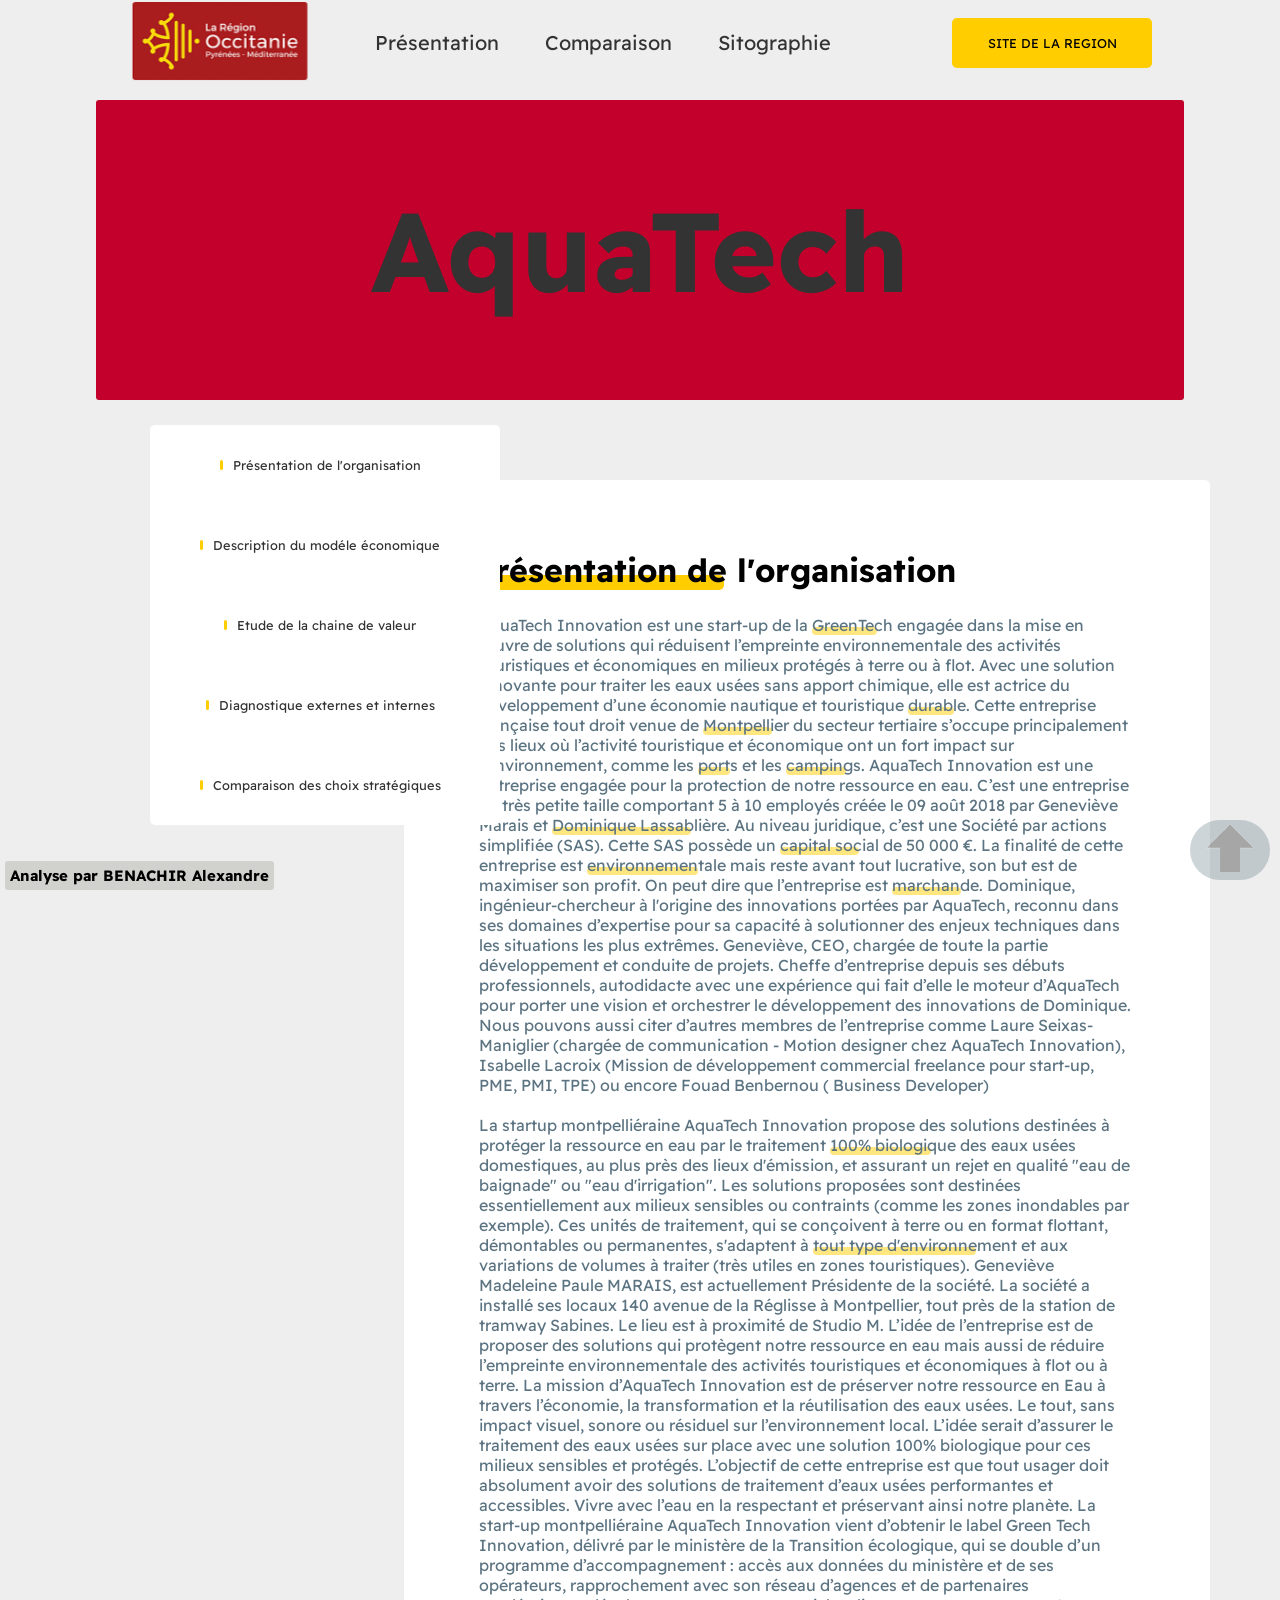
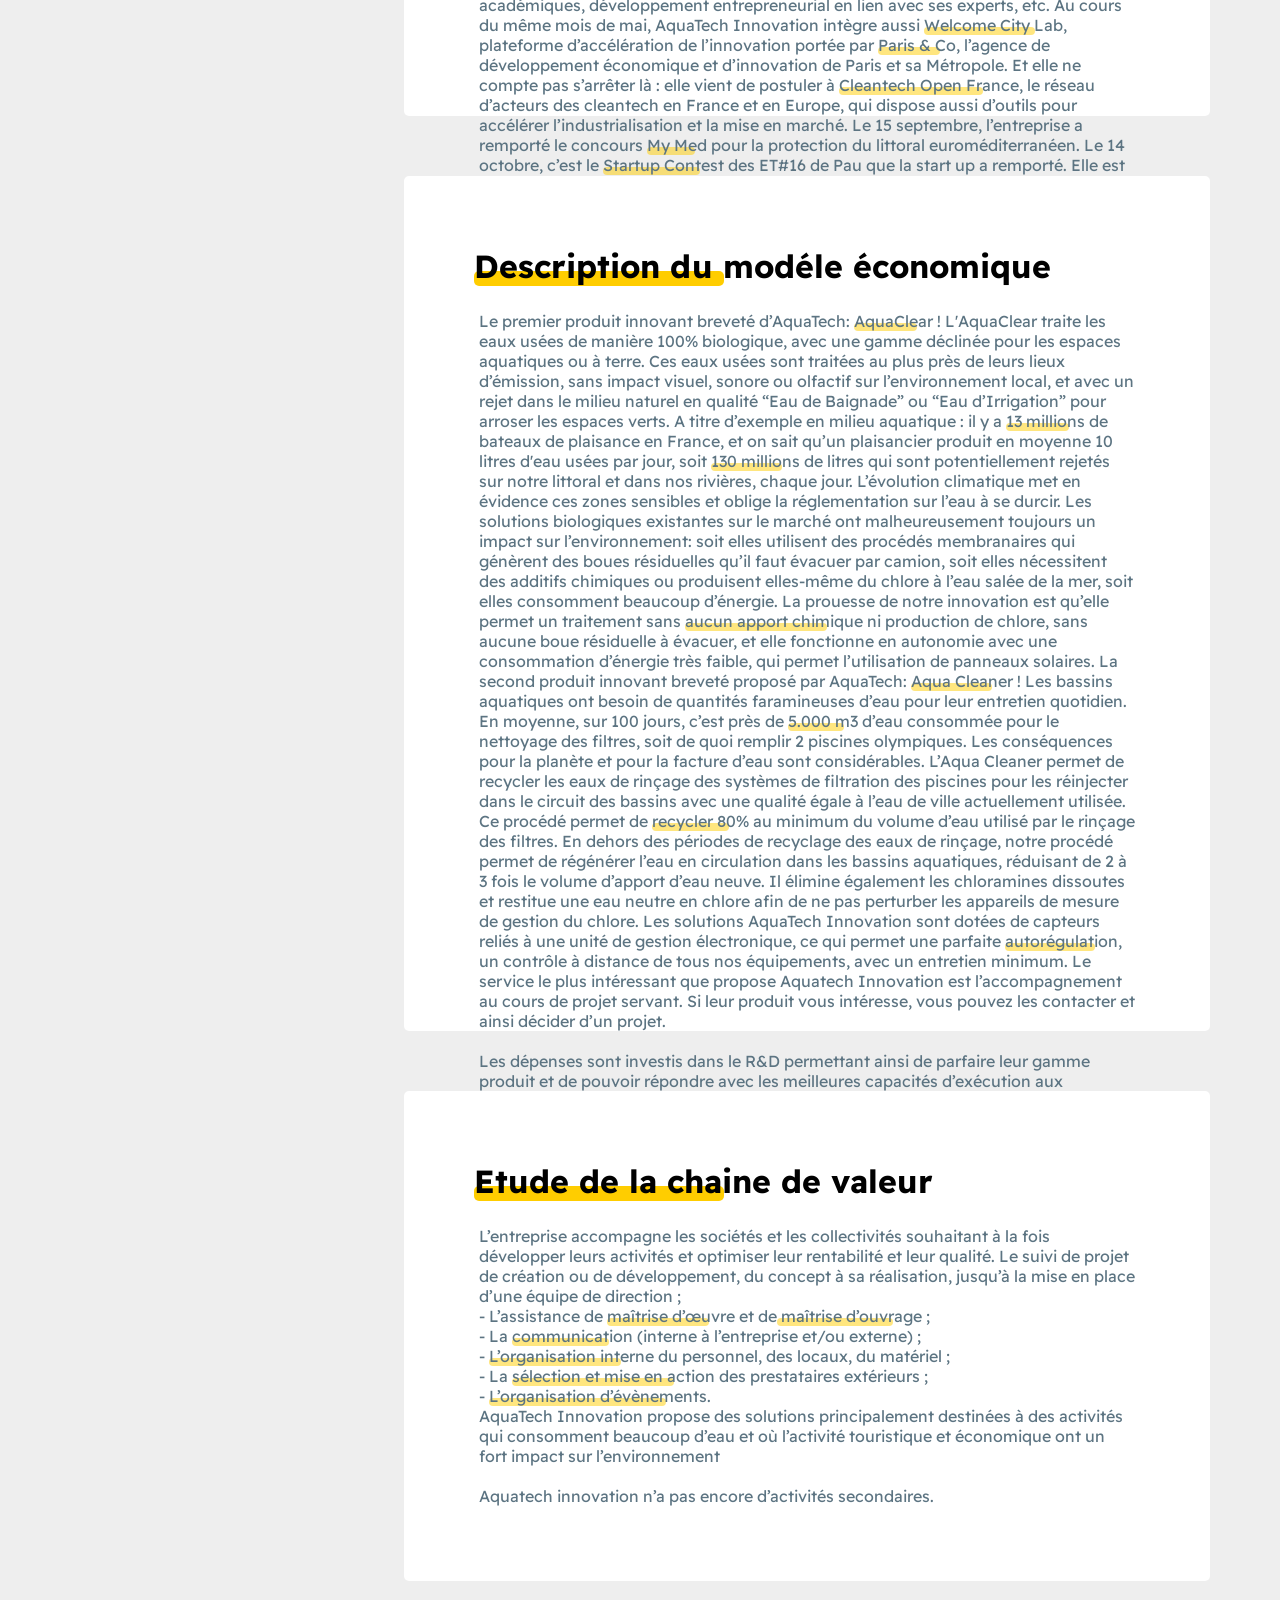
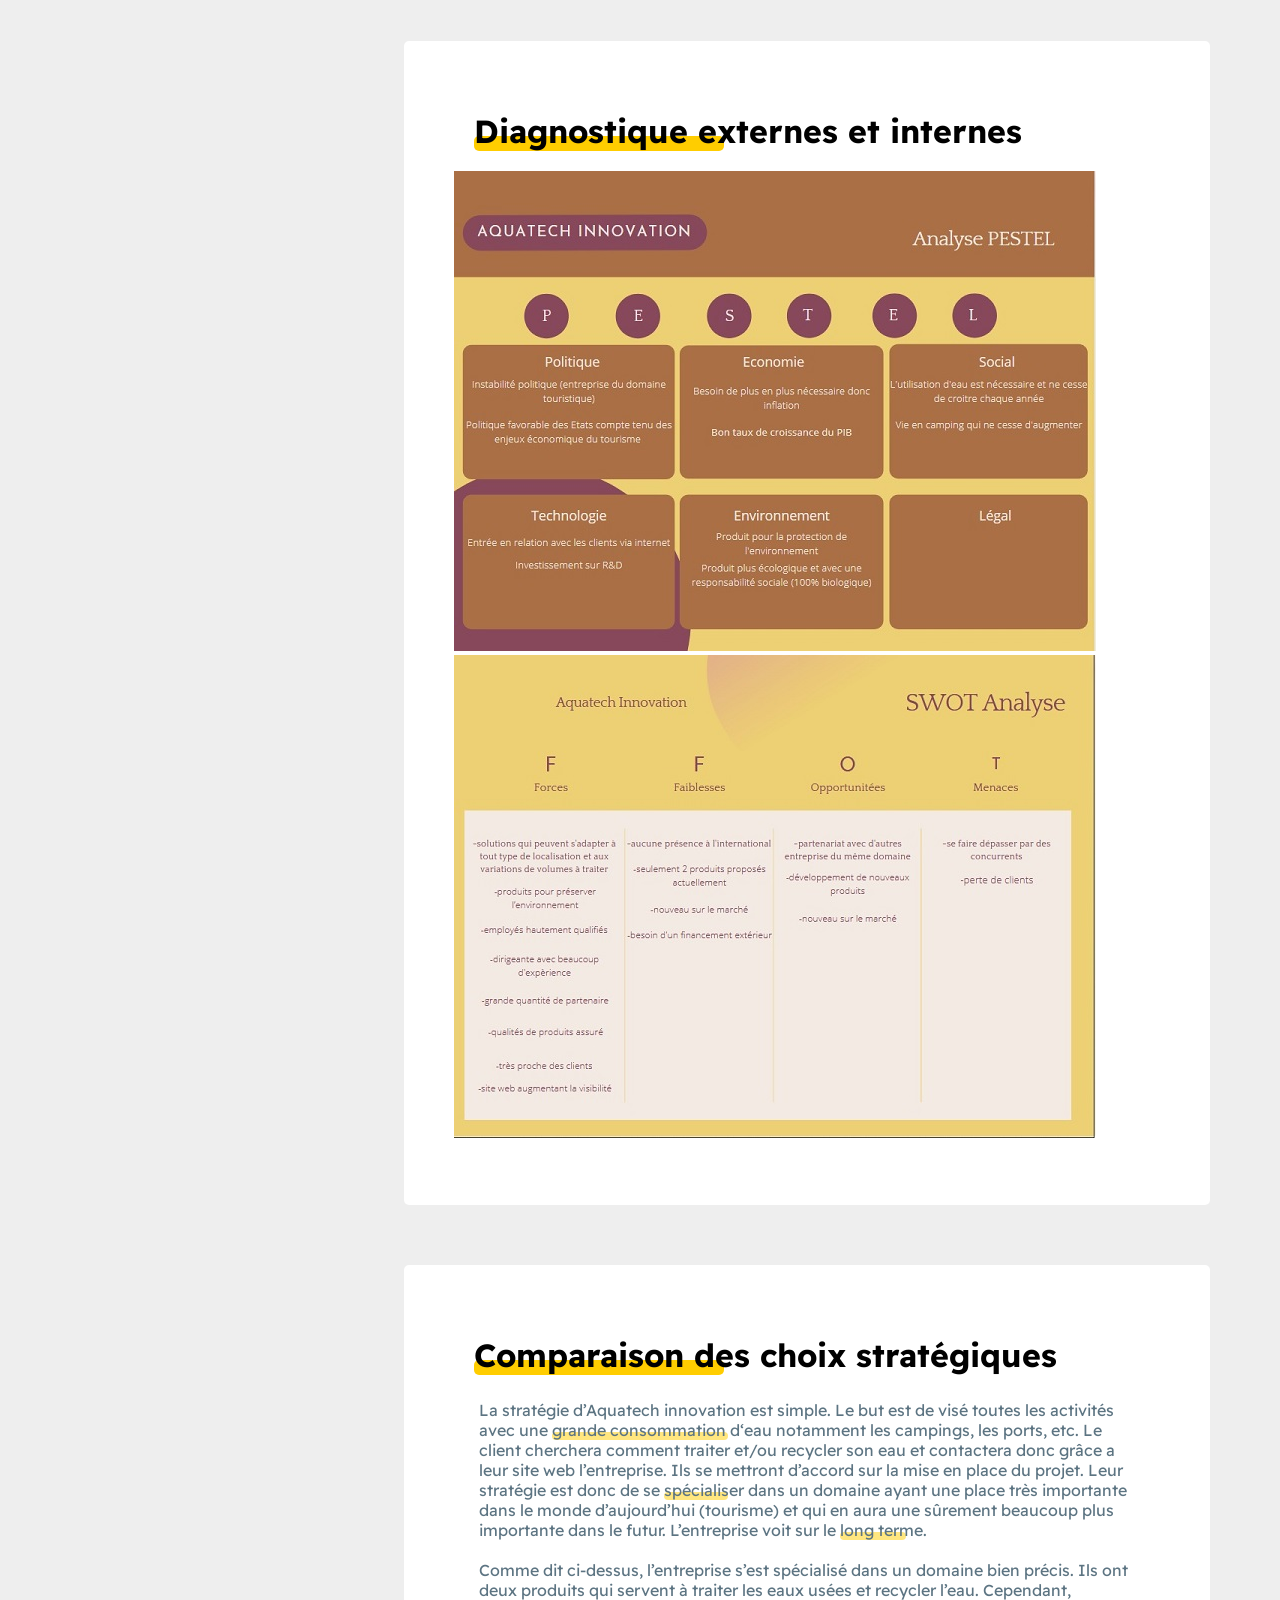
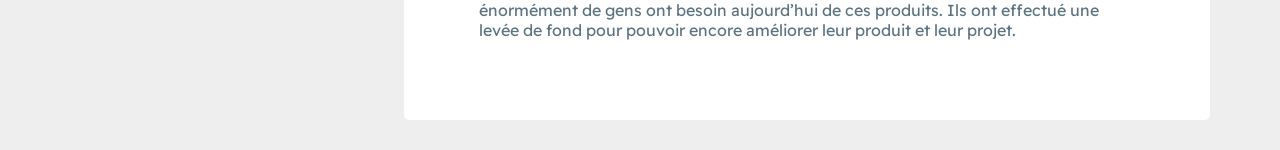
<file: entreprise3.html>
<!DOCTYPE html>
<html lang="zxx">
<head>
    <meta charset="UTF-8">
    <meta http-equiv="X-UA-Compatible" content="IE=edge">
    <meta name="viewport" content="width=device-width, initial-scale=1.0">

    <link rel="preconnect" href="https://fonts.googleapis.com">
    <link rel="preconnect" href="https://fonts.gstatic.com" crossorigin>
    <link href="https://fonts.googleapis.com/css2?family=Readex+Pro:wght@500&display=swap" rel="stylesheet">

    <link rel="apple-touch-icon" sizes="180x180" href="">
    <link rel="icon" type="png" sizes="32x32" href="favicon-32x32.png">
    <link rel="icon" type="png" sizes="16x16" href="favicon-16x16.png">
    <link rel="manifest" href="site.webmanifest">
    <link rel="mask-icon" href="safari-pinned-tab.svg" color="#5bbad5">
    <meta name="msapplication-TileColor" content="#da532c">
    <meta name="theme-color" content="#ffffff">

    <link rel="stylesheet" href="style4.css">
    <title>Sae</title>
</head>
<body>
    <a href="index.html"><img src="logo-region-occitanie.png" alt="logo-retour-accueil" class="logo-retour-accueil"></a>
    <header>
        <nav>
            <ul>
                <li>
                    <a href="#">Présentation</a>
                    <ul class="sub-menu">
                        <li>
                            <a href="entreprise1.html" class="sub-a1">Water Horizon</a>
                        </li>
                        <li>
                            <a href="entreprise2.html" class="sub-a2">Waves'n See</a>
                        </li>
                        <li>
                            <a href="#" class="sub-a3">AquaTech Innovation</a>
                        </li>
                    </ul>
                </li>
                <li>
                    <a href="comparaison.html">Comparaison</a>
                </li>
                <li>
                    <a href="sitographie.html">Sitographie</a>
                </li>
            </ul>
        </nav>

        

    </header>
    <div class="button-site-region">
        <a href="https://www.laregion.fr/" target="blank" >SITE DE LA REGION</a>
    </div>

    <div class="carre-rouge">
        <h1>AquaTech</h1>
    </div>

    <div class="container-body">
        <div class="sous-menu">
            <div class="lien-sous-menu">
                <a href="#1">Présentation de l'organisation</a>
            </div>
            <div class="lien-sous-menu">        
                <a href="#2">Description du modéle économique</a>
            </div> 
            <div class="lien-sous-menu">       
                <a href="#3">Etude de la chaine de valeur</a>
            </div>  
            <div class="lien-sous-menu">      
                <a href="#4">Diagnostique externes et internes</a>
            </div>  
            <div class="lien-sous-menu">     
                <a href="#5">Comparaison des choix stratégiques</a>
            </div>  
                   
        </div>
        <div class="container-texte-presentation">
            <div class="texte-presentation t1" id="1"> 
                <h1 >Présentation de l'organisation</h1>
                <p>AquaTech Innovation est une start-up de la <span class="surlignez">GreenTech</span> engagée dans la mise en œuvre de solutions qui réduisent l’empreinte environnementale des activités touristiques et économiques en milieux protégés à terre ou à flot. Avec une solution <span class="surlignez">innovante</span> pour traiter les eaux usées sans apport chimique, elle est actrice du développement d’une économie nautique et touristique <span class="surlignez">durable</span>.
                Cette entreprise française tout droit venue de <span class="surlignez">Montpellier</span> du secteur tertiaire s’occupe principalement des lieux où l’activité touristique et économique ont un fort impact sur l’environnement, comme les <span class="surlignez">ports</span> et les <span class="surlignez">campings</span>.
                AquaTech Innovation est une entreprise engagée pour la protection de notre ressource en eau. C’est une entreprise de très petite taille comportant 5 à 10 employés créée le 09 août 2018 par <span class="surlignez">Geneviève Marais</span> et <span class="surlignez">Dominique Lassablière</span>.
                Au niveau juridique, c’est une <span class="surlignez">Société par actions simplifiée</span> (SAS). Cette SAS possède un <span class="surlignez">capital social</span> de 50 000 €.
                La finalité de cette entreprise est <span class="surlignez">environnementale</span> mais reste avant tout lucrative, son but est de maximiser son profit. On peut dire que l’entreprise est <span class="surlignez">marchande</span>.
                Dominique, ingénieur-chercheur à l'origine des innovations portées par AquaTech, reconnu dans ses domaines d’expertise pour sa capacité à solutionner des enjeux techniques dans les situations les plus extrêmes.
                Geneviève, CEO, chargée de toute la partie développement et conduite de projets. Cheffe d’entreprise depuis ses débuts professionnels, autodidacte avec une expérience qui fait d’elle le moteur d’AquaTech pour porter une vision et orchestrer le développement des innovations de Dominique.
                Nous pouvons aussi citer d’autres membres de l’entreprise comme Laure Seixas-Maniglier (chargée de communication - Motion designer chez AquaTech Innovation), Isabelle Lacroix (Mission de développement commercial freelance pour start-up, PME, PMI, TPE) ou encore Fouad Benbernou ( Business Developer)
                <br><br>
                La startup montpelliéraine AquaTech Innovation propose des solutions destinées à protéger la ressource en eau par le traitement <span class="surlignez">100% biologique</span> des eaux usées domestiques, au plus près des lieux d'émission, et assurant un rejet en qualité "eau de baignade" ou "eau d'irrigation".
                Les solutions proposées sont destinées essentiellement aux milieux sensibles ou contraints (comme les zones inondables par exemple). Ces unités de traitement, qui se conçoivent à terre ou en format flottant, démontables ou permanentes, s'adaptent à <span class="surlignez">tout type d'environnement</span> et aux variations de volumes à traiter (très utiles en zones touristiques).
                Geneviève Madeleine Paule MARAIS, est actuellement Présidente de la société. La société a installé ses locaux 140 avenue de la Réglisse à Montpellier, tout près de la station de tramway Sabines. Le lieu est à proximité de Studio M.
                L’idée de l’entreprise est de proposer des solutions qui protègent notre ressource en eau mais aussi de <span class="surlignez">réduire l’empreinte environnementale</span> des activités touristiques et économiques à flot ou à terre.
                La mission d’AquaTech Innovation est de préserver notre ressource en Eau à travers l’économie, la transformation et la réutilisation des eaux usées. Le tout, sans impact visuel, sonore ou résiduel sur l’environnement local.
                L’idée serait d’assurer le traitement des eaux usées sur place avec une solution 100% biologique pour ces milieux sensibles et protégés. L’objectif de cette entreprise est que tout usager doit absolument avoir des solutions de traitement d’eaux usées performantes et accessibles.
                Vivre avec l’eau en la respectant et préservant ainsi notre planète.
                La start-up montpelliéraine AquaTech Innovation vient d’obtenir le label <span class="surlignez">Green Tech Innovation</span>, délivré par le ministère de la Transition écologique, qui se double d’un programme d’accompagnement : accès aux données du ministère et de ses opérateurs, rapprochement avec son réseau d’agences et de partenaires académiques, développement entrepreneurial en lien avec ses experts, etc. Au cours du même mois de mai, AquaTech Innovation intègre aussi <span class="surlignez">Welcome City Lab</span>, plateforme d’accélération de l’innovation portée par <span class="surlignez">Paris & Co</span>, l’agence de développement économique et d’innovation de Paris et sa Métropole. Et elle ne compte pas s’arrêter là : elle vient de postuler à <span class="surlignez">Cleantech Open France</span>, le réseau d’acteurs des cleantech en France et en Europe, qui dispose aussi d’outils pour accélérer l’industrialisation et la mise en marché.
                Le 15 septembre, l’entreprise a remporté le concours <span class="surlignez">My Med</span> pour la protection du littoral euroméditerranéen.
                Le 14 octobre, c’est le <span class="surlignez">Startup Contest</span> des ET#16 de Pau que la start up a remporté.
                Elle est ensuite parvenu parmi les 10 finalistes des <span class="surlignez">Pollutec Innovation Awards</span>, ainsi qu’à la 2ème place du <span class="surlignez">CleanTech Open France</span>.
                Et elle vient tout juste de remporter le prix de la TPE départementale “FAIRE”.
                <br><br>
                L’entreprise est toujours en recherche de partie prenante notamment avec des événements comme <span class="surlignez">BtoSea</span>. C’est un rendez-vous business de la communauté maritime avec plus de 500 rendez-vous en 2020 et un rayonnement national élargi à l’ensemble du bassin méditerranée. Vous pouvez participer et donc être « partie prenante » de l’avenir maritime de la Région Occitanie ainsi que d’Aquatech Innovation. Sinon voici une liste des parties prenantes de l’entreprise : <span class="surlignez">La Région d’Occitanie</span>, le BIC de Montpellier, deuxième meilleur incubateur mondial en 2018 et dans le top 5 mondial en 2019.
                Le programme <span class="surlignez">CleanTech Booster</span> qui permet d'accélérer la croissance des entreprises sur le territoire gardois en créant des emplois qualifiés. Ce programme contribue au développement d'un écosystème performant autour des cleantech.
                <span class="surlignez">Open Tourisme Lab</span> accompagne les acteurs du tourisme pour créer un futur positif.
                <span class="surlignez">Pôle Mer Méditerranée</span> et <span class="surlignez">Aqua-Valley</span> qui ont pour objectif de développer durablement l'économie maritime et littorale, sur le bassin méditerranéen, en Europe et dans le reste du monde. 
                La <span class="surlignez">French Tech Méditerranée</span> qui réunit des startups, mais aussi des investisseurs, des décideurs et des community builders. Leur mission : faire de la France un des pays les plus attractifs au monde pour les start-up qui veulent se lancer.
                Le <span class="surlignez">Welcome City Lab</span> qui est une plateforme d’innovation portée par Paris&Co, l’agence de développement économique et d’innovation de Paris et de la métropole.
                Nous pouvons citer d’autres parties prenantes comme <span class="surlignez">My Global Village</span>, <span class="surlignez">Initiative Montpellier Pic Saint Loup</span>, <span class="surlignez">Banque populaire du sud</span> ou encore <span class="surlignez">CCI Hérault</span>.


                </p>
            </div>

            <div class="texte-presentation t2" id="2"> 
                <h1 >Description du modéle économique</h1>
                <p>
                Le premier produit innovant breveté d’AquaTech: <span class="surlignez">AquaClear</span> !
                L'AquaClear traite les eaux usées de manière 100% biologique, avec une gamme déclinée pour les espaces aquatiques ou à terre. Ces eaux usées sont traitées au plus près de leurs lieux d’émission, sans impact visuel, sonore ou olfactif sur l’environnement local, et avec un rejet dans le milieu naturel en qualité “Eau de Baignade” ou “Eau d’Irrigation” pour arroser les espaces verts.
                A titre d’exemple en milieu aquatique : il y a <span class="surlignez">13 millions</span> de bateaux de plaisance en France, et on sait qu’un plaisancier produit en moyenne <span class="surlignez">10 litres</span> d'eau usées par jour, soit <span class="surlignez">130 millions</span> de litres qui sont potentiellement rejetés sur notre littoral et dans nos rivières, chaque jour. L’évolution climatique met en évidence ces zones sensibles et oblige la réglementation sur l’eau à se durcir. 
                Les solutions biologiques existantes sur le marché ont malheureusement toujours un impact sur l’environnement: soit elles utilisent des procédés membranaires qui génèrent des boues résiduelles qu’il faut évacuer par camion, soit elles nécessitent des additifs chimiques ou produisent elles-même du chlore à l’eau salée de la mer, soit elles consomment beaucoup d’énergie.
                La prouesse de notre innovation est qu’elle permet un traitement sans <span class="surlignez">aucun apport chimique</span> ni production de chlore, sans aucune boue résiduelle à évacuer, et elle fonctionne en autonomie avec une <span class="surlignez">consommation d’énergie très faible</span>, qui permet l’utilisation de panneaux solaires.

                La second produit innovant breveté proposé par AquaTech: <span class="surlignez">Aqua Cleaner</span> !
                Les bassins aquatiques ont besoin de quantités faramineuses d’eau pour leur entretien quotidien. En moyenne, sur 100 jours, c’est près de <span class="surlignez">5.000 m3</span> d’eau consommée pour le nettoyage des filtres, soit de quoi remplir 2 piscines olympiques. Les conséquences pour la planète et pour la facture d’eau sont considérables.
                L’Aqua Cleaner permet de recycler les eaux de rinçage des systèmes de filtration des piscines pour les réinjecter dans le circuit des bassins avec une qualité égale à l’eau de ville actuellement utilisée. Ce procédé permet de <span class="surlignez">recycler 80%</span> au minimum du volume d’eau utilisé par le rinçage des filtres.
                En dehors des périodes de recyclage des eaux de rinçage, notre procédé permet de régénérer l’eau en circulation dans les bassins aquatiques, réduisant de 2 à 3 fois le volume d’apport d’eau neuve.
                Il élimine également les chloramines dissoutes et restitue une eau neutre en chlore afin de ne pas perturber les appareils de mesure de gestion du chlore.
                Les solutions AquaTech Innovation sont dotées de capteurs reliés à une unité de gestion électronique, ce qui permet une parfaite <span class="surlignez">autorégulation</span>, un contrôle à distance de tous nos équipements, avec un entretien minimum.

                Le service le plus intéressant que propose Aquatech Innovation est l’accompagnement au cours de projet servant. Si leur produit vous intéresse, vous pouvez les contacter et ainsi décider d’un projet.
                <br><br>
                Les dépenses sont investis dans le R&D permettant ainsi de parfaire leur gamme produit et de pouvoir répondre avec les meilleures capacités d’exécution aux nombreuses demandes clients qui se présentent aujourd’hui en France et en Europe. Une des principales est bien sur dans la production de leur 2 produits.
                Pour finir il y a le <span class="surlignez">personnel</span>, <span class="surlignez">les locaux</span> et le <span class="surlignez">matériel</span> utilisé au cours des projets.
                <br><br>
                L'argent perçu par Aquatech Innovation provient :
                - de la vente de leur produit (AquaClear, AquaCleaner)
                -levée de fonds
                <br><br>
                L’entreprise fonctionne avec un contact proche du client. Vous pouvez proposer vos projets à l’entreprise et bien sûr leur en donner les moyens en faisant un don.
                Avec seulement deux produits à l’heure actuelle, l’entreprise se spécialise dans les solutions  destinées à protéger la ressource en eau et ainsi se démarquer de ses concurrents pas sa qualité.

                </p>
            </div>

            <div class="texte-presentation t3" id="3">
                <h1 >Etude de la chaine de valeur</h1>
                <p>L’entreprise accompagne les sociétés et les collectivités souhaitant à la fois développer leurs activités et optimiser leur rentabilité et leur qualité.
                    Le suivi de projet de création ou de développement, du concept à sa réalisation, jusqu’à la mise en place d’une équipe de direction ;<br>
                    - L’assistance de <span class="surlignez">maîtrise d’œuvre</span> et de<span class="surlignez"> maîtrise d’ouvrage</span> ;<br>
                    - La <span class="surlignez">communication</span> (interne à l’entreprise et/ou externe) ;<br>
                    - <span class="surlignez">L’organisation interne</span> du personnel, des locaux, du matériel ;<br>
                    - La <span class="surlignez">sélection et mise en action</span> des prestataires extérieurs ;<br>
                    - <span class="surlignez">L’organisation d’évènements.</span><br>
                    AquaTech Innovation propose des solutions principalement destinées à des activités qui consomment beaucoup d’eau et où l’activité touristique et économique ont un fort impact sur l’environnement
                    <br><br>
                    Aquatech innovation n’a pas encore d’activités secondaires. 
                    </p>
            </div>

            <div class="texte-presentation t4" id="4">
                <h1 >Diagnostique externes et internes</h1>
                <img src="PESTEL-aquatech.jpg" alt="" class="img-analyse">
                <img src="SWOT-aquatech.jpg" alt="" class="img-analyse">
            </div>

            <div class="texte-presentation t5" id="5">
                <h1 >Comparaison des choix stratégiques</h1>
                <p>La stratégie d’Aquatech innovation est simple. Le but est de visé toutes les activités avec une <span class="surlignez">grande consommation d‘eau</span> notamment les campings, les ports, etc. Le client cherchera comment traiter et/ou recycler son eau et contactera donc grâce a leur site web l’entreprise. Ils se mettront d’accord sur la mise en place du projet. Leur stratégie est donc de se <span class="surlignez">spécialiser</span> dans un domaine ayant une place très importante dans le monde d’aujourd’hui (tourisme) et qui en aura une sûrement beaucoup plus importante dans le futur. L’entreprise voit sur le <span class="surlignez">long terme</span>.
                <br><br>
                Comme dit ci-dessus, l’entreprise s’est spécialisé dans un domaine bien précis. Ils ont deux produits qui servent à traiter les eaux usées et  recycler l’eau. Cependant, énormément de gens ont besoin aujourd’hui de ces produits. Ils ont effectué une levée de fond pour pouvoir encore améliorer leur produit et leur projet.
                </p>
            </div>
        </div>
    </div>

    <div class="fleche-retour-haut">
        <a href="#"><img src="fleche-haut.png" alt=""></a>
    </div>
    
    <div class="signature">
        <h3>Analyse par BENACHIR Alexandre</h3>
    </div>
</body>
</html>
</file>
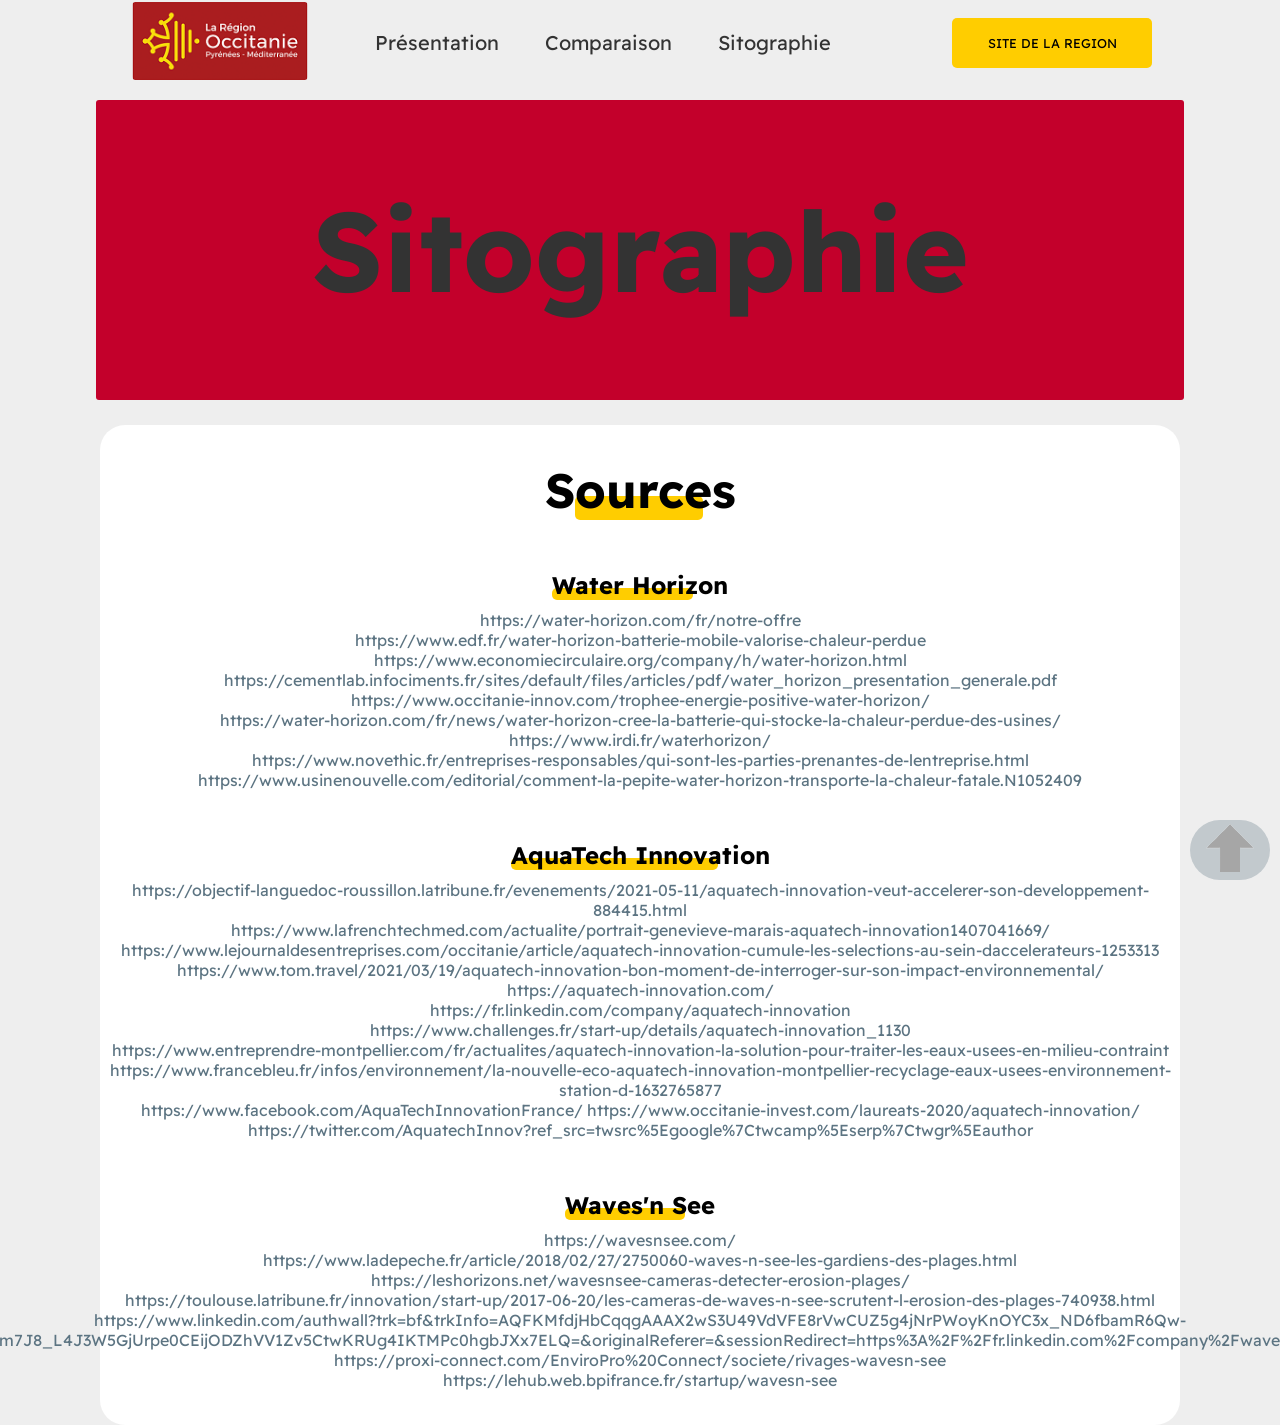
<file: sitographie.html>
<!DOCTYPE html>
<html lang="zxx">
<head>
    <meta charset="UTF-8">
    <meta http-equiv="X-UA-Compatible" content="IE=edge">
    <meta name="viewport" content="width=device-width, initial-scale=1.0">

    <link rel="preconnect" href="https://fonts.googleapis.com">
    <link rel="preconnect" href="https://fonts.gstatic.com" crossorigin>
    <link href="https://fonts.googleapis.com/css2?family=Readex+Pro:wght@500&display=swap" rel="stylesheet">

    <link rel="apple-touch-icon" sizes="180x180" href="">
    <link rel="icon" type="png" sizes="32x32" href="favicon-32x32.png">
    <link rel="icon" type="png" sizes="16x16" href="favicon-16x16.png">
    <link rel="manifest" href="site.webmanifest">
    <link rel="mask-icon" href="safari-pinned-tab.svg" color="#5bbad5">
    <meta name="msapplication-TileColor" content="#da532c">
    <meta name="theme-color" content="#ffffff">

    <link rel="stylesheet" href="style6.css">
    <title>Sae</title>
</head>
<body>
    <a href="index.html"><img src="logo-region-occitanie.png" alt="logo-retour-accueil" class="logo-retour-accueil"></a>
    <header >
        <nav>
            <ul>
                <li>
                    <a href="#">Présentation</a>
                    <ul class="sub-menu">
                        <li>
                            <a href="entreprise1.html" class="sub-a1">Water Horizon</a>
                        </li>
                        <li>
                            <a href="entreprise2.html" class="sub-a2">Waves'n See</a>
                        </li>
                        <li>
                            <a href="entreprise3.html" class="sub-a3">AquaTech Innovation</a>
                        </li>
                    </ul>
                </li>
                <li>
                    <a href="comparaison.html">Comparaison</a>
                </li>
                <li>
                    <a href="sitographie.html">Sitographie</a>
                </li>
            </ul>
        </nav>

        

    </header>
    <div class="button-site-region">
        <a href="https://www.laregion.fr/" target="blank" > SITE DE LA REGION</a>
    </div>

    <div class="carre-rouge">
        <h1>Sitographie</h1>
    </div>

    <div class="container-sitographie">
        <h1 class="">S<span class="surlignez">ources</span></h2>
        <h2 class=""><span class="surlignez">Water Horizon</span></h2>
        <P>https://water-horizon.com/fr/notre-offre <br>   
            https://www.edf.fr/water-horizon-batterie-mobile-valorise-chaleur-perdue<br>   
            https://www.economiecirculaire.org/company/h/water-horizon.html<br>   
            https://cementlab.infociments.fr/sites/default/files/articles/pdf/water_horizon_presentation_generale.pdf<br>   
            https://www.occitanie-innov.com/trophee-energie-positive-water-horizon/<br>   
            https://water-horizon.com/fr/news/water-horizon-cree-la-batterie-qui-stocke-la-chaleur-perdue-des-usines/<br>   
            https://www.irdi.fr/waterhorizon/<br>   
            https://www.novethic.fr/entreprises-responsables/qui-sont-les-parties-prenantes-de-lentreprise.html<br>   
            https://www.usinenouvelle.com/editorial/comment-la-pepite-water-horizon-transporte-la-chaleur-fatale.N1052409<br>   
            </P>
        <h2 class=""><span class="surlignez">AquaTech Innovation</span></h2>
        <P>https://objectif-languedoc-roussillon.latribune.fr/evenements/2021-05-11/aquatech-innovation-veut-accelerer-son-developpement-884415.html<br>
            https://www.lafrenchtechmed.com/actualite/portrait-genevieve-marais-aquatech-innovation1407041669/<br>
            https://www.lejournaldesentreprises.com/occitanie/article/aquatech-innovation-cumule-les-selections-au-sein-daccelerateurs-1253313   <br>         
            https://www.tom.travel/2021/03/19/aquatech-innovation-bon-moment-de-interroger-sur-son-impact-environnemental/            <br>
            https://aquatech-innovation.com/  <br>          
            https://fr.linkedin.com/company/aquatech-innovation      <br>      
            https://www.challenges.fr/start-up/details/aquatech-innovation_1130         <br>   
            https://www.entreprendre-montpellier.com/fr/actualites/aquatech-innovation-la-solution-pour-traiter-les-eaux-usees-en-milieu-contraint   <br>         
            https://www.francebleu.fr/infos/environnement/la-nouvelle-eco-aquatech-innovation-montpellier-recyclage-eaux-usees-environnement-station-d-1632765877 <br>          
            https://www.facebook.com/AquaTechInnovationFrance/           
            https://www.occitanie-invest.com/laureats-2020/aquatech-innovation/            
            https://twitter.com/AquatechInnov?ref_src=twsrc%5Egoogle%7Ctwcamp%5Eserp%7Ctwgr%5Eauthor
            </P>
        <h2 class=""><span class="surlignez">Waves'n See</span></h2>
        <p>https://wavesnsee.com/<br>
        https://www.ladepeche.fr/article/2018/02/27/2750060-waves-n-see-les-gardiens-des-plages.html<br>
        https://leshorizons.net/wavesnsee-cameras-detecter-erosion-plages/<br>
        https://toulouse.latribune.fr/innovation/start-up/2017-06-20/les-cameras-de-waves-n-see-scrutent-l-erosion-des-plages-740938.html<br>
        https://www.linkedin.com/authwall?trk=bf&trkInfo=AQFKMfdjHbCqqgAAAX2wS3U49VdVFE8rVwCUZ5g4jNrPWoyKnOYC3x_ND6fbamR6Qw-BljntlvhkQAm7J8_L4J3W5GjUrpe0CEijODZhVV1Zv5CtwKRUg4IKTMPc0hgbJXx7ELQ=&originalReferer=&sessionRedirect=https%3A%2F%2Ffr.linkedin.com%2Fcompany%2Fwaves%2527nsee<br>
        https://proxi-connect.com/EnviroPro%20Connect/societe/rivages-wavesn-see<br>
        https://lehub.web.bpifrance.fr/startup/wavesn-see
        </p>
    </div>
    
    <div class="fleche-retour-haut">
        <a href="#"><img src="fleche-haut.png" alt=""></a>
    </div>
    
</body>
</html>
</file>
<file: style.css>
*, ::before, ::after {
    box-sizing: border-box;
    margin: 0;
    padding: 0;
}

ul{
    list-style: none;
}

a{
    text-decoration: none;
    color: #333;
}
html{
    scroll-behavior: smooth;
}

/*header*/
header{
    position: absolute;
    left: 25%;

    font-size: 20px;
    font-family: 'Readex Pro';
    margin-left: 35px;
    margin-top: 10px;

    z-index: 10;
}

.logo-retour-accueil{
    position: absolute;
    left: 10%;
    transform: scale(0.95);
    transition: transform 0.3s ease-in-out;
    border-radius: 3px;

    z-index: 10;
}

.logo-retour-accueil:hover{
    transform: scale(1);
}




header li{
    display: inline-block;
    vertical-align: top;
    position: relative;
}

header li a {
    display: block;
    padding: 20px;
}

header li:hover a{
    background-color: black;
    color: white;
}



header li:hover .sub-menu{
    display: block;
}

.sub-menu{
    display: none;
    position: absolute;
    background-color: black;
    width: 400px;
}

.sub-menu li{
    display: block;

}

.sub-menu li a{
    color: white;
}


.sub-menu a::after{
    content: "";
    display: none;
    position: absolute;

    height: 1px;
    background:#ffcd00;
    
}

.sub-menu a:hover::after{
    display: block;
    animation: apparition 0.3s ease-out;
}

@keyframes apparition {
    from {
        opacity: 0;
    }
    to{
        opacity: 1;
    }
    
}

@media (max-width: 1100px){
    
    .logo-retour-accueil{
        left: 0;
        margin: 5px;
    }
    header{
        left: 160px;
    }
    .container-entreprises.entreprise{
        width: 95%;
    }
    
}



.sub-a1::after{
    width: 35%;
}

.sub-a2::after{
    width: 30%;
}

.sub-a3::after{
    width: 51%;
}

.button-site-region{
    height: 50px;
    width: 200px;

    background: #ffcd00;
    position: absolute;
    right: 10%;
    top: 2%;

    display: flex;
    justify-content: center;
    align-items: center;
    z-index: 15;
    border-radius: 5px;

    font-family: 'Readex Pro';
    font-size: 0.80rem;
}

.button-site-region a{
    color: black;
}

.button-site-region:hover a{
    color: #a60303;
    animation: change-couleur .5s ease-out;
}

@keyframes change-couleur {
    from {
        color: black;
    }
    to{
        color: #a60303;
    }
    
}


@media (max-width: 1100px){
    
    .button-site-region{
        width: 150px;
        right: 5%;
    } 
}
  

.carre-rouge{
    width: 85%;
    height: 300px;
    background: #C3002B;
    position:absolute;
    border-radius: 3px;
    position: absolute;
    left: 50%;
    top: 250px;
    transform: translate(-50%, -50%);
    z-index: 6;

    display: flex;
    justify-content: center;
    align-items: center;
}

.carre-rouge h1 {
    font-size: 7rem;
    color: #333;
    font-family: 'Readex Pro';
}

/*body*/



.container-entreprises{
    
    display: flex;
    flex-direction: column;
    align-items: center;
    background-color: #eee;
    border-radius: 30px;


    width: calc(100% - 100px);
    height: 1000px;


    position: absolute;
    top: 300px;
    margin: 50px;
}

.entreprise{
    position: relative;

    width: 75%;
    flex-basis: 30%;
    margin: 20px;
    border-radius: 15px;
    background: white;
    z-index: 8;
}

.entreprise:hover h2{
    opacity: 0;
    animation: disparation-titre 0.5s ease-in-out;
} 

.entreprise:hover .container-contenu-e{
    opacity: 1;
    animation: apparition-p-accueil .5s ease-in-out;
}

@keyframes disparation-titre{
    from{
        opacity: 1;
    }
    to{
        opacity: 0;
    }
}

@keyframes apparition-p-accueil{
    from{
        opacity: 0;
    }
    to{
        opacity: 1;
    }
}






.e1:hover{
    animation: change-flex 0.7s ease-in-out;
    flex: 5;
}
.e1:not(:hover){
    animation: inv-change-flex 0.7s ease-in-out;
}

.e2:hover{
    animation: change-flex 0.7s ease-in-out;
    flex: 5;
}
.e2:not(:hover){
    animation: inv-change-flex 0.7s ease-in-out;
}

.e3:hover{
    animation: change-flex 0.7s ease-in-out;
    flex: 5;
}
.e3:not(:hover){
    animation: inv-change-flex 0.7s ease-in-out;
}


.e1{

    flex: 1;
}
.e2{
    flex: 1;
}
.e3{
    flex: 1;
}



@keyframes change-flex{
    from{
        flex: 1;
    }
    to {
        flex: 5;
    }
}

@keyframes inv-change-flex{
    from{
        flex: 5;
    }
    to {
        flex: 1;
    }
} *





h2{
    position: absolute;
    top: 50%;
    left: 50%;
    transform: translate(-50%, -50%);
    font-family: 'Readex Pro';
    font-size: 2.5rem;
}


h2::before{
    content: "";
    display: inline-block;
    position: relative;
    right: 15px;

    width: 10px;
    height: 30px;
    border-radius: 5px;
    font-size: 1.5rem;
    background: #ffcd00;
}


.container-contenu-e{
    opacity: 0;

    position: absolute;
    top: 50%;
    left: 50%;
    transform: translate(-50%, -50%);


    flex-direction: column;
    align-items: center;
    display: flex;
    justify-content: space-around;
    
    width: 50%;
    height: 50%;
}

.banniere-water-horizon{
    width: 333px;
    height: 103px;

    border-radius: 5px;
}
.p-accueil{
    text-align: center;
    font-family: 'Readex Pro';
}


body{
    background-color: #eee;

}


.fleche-retour-haut{
    position: fixed;
    z-index: 20;
    right: 0;
    bottom: 10px;

    width: 80px;
    height: 60px;

    display: flex;
    align-items: center;
    justify-content: center;
    background: #5c7482;
    border-radius: 50px;
    opacity: 0.3;
    margin: 10px;
}
.fleche-retour-haut:hover{
    animation: bouton-haut-page .5s ease forwards;
}

.fleche-retour-haut:not(hover){
    animation: i-bouton-haut-page 1s ease;
}


@keyframes bouton-haut-page {
    from{
        opacity: 0.3;
    }
    to{
        opacity: 0.75;
    }
}

@keyframes i-bouton-haut-page {
    from{
        opacity: 0.75;
    }
    to{
        opacity: 0.3;
    }
}
</file>
<file: style5.css>
*, ::before, ::after {
    box-sizing: border-box;
    margin: 0;
    padding: 0;
}

ul{
    list-style: none;
}

a{
    text-decoration: none;
    color: #333;
}
html{
    scroll-behavior: smooth;
}
body{
    background-color: #eee;
}

/*header*/
header{
    position: absolute;
    left: 25%;

    font-size: 20px;
    font-family: 'Readex Pro';
    margin-left: 35px;
    margin-top: 10px;

    z-index: 10;
}

.logo-retour-accueil{
    position: absolute;
    left: 10%;
    transform: scale(0.95);
    transition: transform 0.3s ease-in-out;
    border-radius: 3px;

    z-index: 10;
}

.logo-retour-accueil:hover{
    transform: scale(1);
}




header li{
    display: inline-block;
    vertical-align: top;
    position: relative;
}

header li a {
    display: block;
    padding: 20px;
}

header li:hover a{
    background-color: black;
    color: white;
}



header li:hover .sub-menu{
    display: block;
}

.sub-menu{
    display: none;
    position: absolute;
    background-color: black;
    width: 400px;
}

.sub-menu li{
    display: block;

}

.sub-menu li a{
    color: white;
}


.sub-menu a::after{
    content: "";
    display: none;
    position: absolute;

    height: 1px;
    background:#ffcd00;
    
}

.sub-menu a:hover::after{
    display: block;
    animation: apparition 0.3s ease-out;
}

@keyframes apparition {
    from {
        opacity: 0;
    }
    to{
        opacity: 1;
    }
    
}

@media (max-width: 1100px){
    
    .logo-retour-accueil{
        left: 0;
        margin: 5px;
    }
    header{
        left: 160px;
    }
    
    
}

.sub-a1::after{
    width: 35%;
}

.sub-a2::after{
    width: 30%;
}

.sub-a3::after{
    width: 51%;
}

.button-site-region{
    height: 50px;
    width: 200px;

    background: #ffcd00;
    position: absolute;
    right: 10%;
    top: 2%;

    display: flex;
    justify-content: center;
    align-items: center;
    z-index: 15;
    border-radius: 5px;

    font-family: 'Readex Pro';
    font-size: 0.80rem;
}

.button-site-region a{
    color: black;
}

.button-site-region:hover a{
    color: #a60303;
    animation: change-couleur .5s ease-out;
}

@keyframes change-couleur {
    from {
        color: black;
    }
    to{
        color: #a60303;
    }    
}

.carre-rouge{
    width: 85%;
    height: 300px;
    background: #C3002B;
    position:absolute;
    border-radius: 3px;
    position: absolute;
    left: 50%;
    top: 250px;
    transform: translate(-50%, -50%);
    z-index: 6;

    display: flex;
    justify-content: center;
    align-items: center;
}

.carre-rouge h1 {
    font-size: 7rem;
    color: #333;
    font-family: 'Readex Pro';
}

@media (max-width: 1100px){
    .button-site-region{
        width: 150px;
        right: 5%;
    }
}

.fleche-retour-haut{
    position: fixed;
    z-index: 20;
    right: 0;
    bottom: 10px;

    width: 80px;
    height: 60px;

    display: flex;
    align-items: center;
    justify-content: center;
    background: #5c7482;
    border-radius: 50px;
    opacity: 0.3;
    margin: 10px;
}

.fleche-retour-haut:hover{
    animation: bouton-haut-page .5s ease forwards;
}

.fleche-retour-haut:not(hover){
    animation: i-bouton-haut-page 1s ease;
}


@keyframes bouton-haut-page {
    from{
        opacity: 0.3;
    }
    to{
        opacity: 0.75;
    }
}

@keyframes i-bouton-haut-page {
    from{
        opacity: 0.75;
    }
    to{
        opacity: 0.3;
    }
}


.containeur-comparaison{
    position: absolute;
    top: 425px;
    width: calc(100% - 200px);
    height: 700px;
    background: white;
    border-radius: 25px;
    margin-left: 100px;

    display: flex;
    justify-content: center;
    align-items: center;
    
    padding: 70px;
    font-family: 'Readex Pro';
    z-index: -2;
}



.containeur-comparaison p{
    color: #5c7482;
}

.surlignez{
    position: relative;
}

.surlignez::before{
    content: "";
    display: inline-block;
    position: absolute;
    bottom: 0;

    width:  80%;
    height: 40%;
    border-radius: 5px;
    font-size: 1.5rem;
    background: #ffcd00;
    z-index: -1;
    opacity: 0.4;
}

@media (max-width: 1100px){
    .containeur-comparaison{
        height: 1300px;
    }
}
</file>
<file: style2.css>
*, ::before, ::after {
    box-sizing: border-box;
    margin: 0;
    padding: 0;
}

ul{
    list-style: none;
}

a{
    text-decoration: none;
    color: #333;
}
html{
    scroll-behavior: smooth;
}

/*header*/
header{
    position: absolute;
    left: 25%;

    font-size: 20px;
    font-family: 'Readex Pro';
    margin-left: 35px;
    margin-top: 10px;

    z-index: 10;
}

.logo-retour-accueil{
    position: absolute;
    left: 10%;
    transform: scale(0.95);
    transition: transform 0.3s ease-in-out;
    border-radius: 3px;

    z-index: 10;
}

.logo-retour-accueil:hover{
    transform: scale(1);
}




header li{
    display: inline-block;
    vertical-align: top;
    position: relative;
}

header li a {
    display: block;
    padding: 20px;
}

header li:hover a{
    background-color: black;
    color: white;
}



header li:hover .sub-menu{
    display: block;
}

.sub-menu{
    display: none;
    position: absolute;
    background-color: black;
    width: 400px;
}

.sub-menu li{
    display: block;

}

.sub-menu li a{
    color: white;
}


.sub-menu a::after{
    content: "";
    display: none;
    position: absolute;

    height: 1px;
    background:#ffcd00;
    
}

.sub-menu a:hover::after{
    display: block;
    animation: apparition 0.3s ease-out;
}

@keyframes apparition {
    from {
        opacity: 0;
    }
    to{
        opacity: 1;
    }
    
}

@media (max-width: 1100px){
    
    .logo-retour-accueil{
        left: 0;
        margin: 5px;
    }
    header{
        left: 160px;
    }
    
    
    
}

.sub-a1::after{
    width: 35%;
}

.sub-a2::after{
    width: 30%;
}

.sub-a3::after{
    width: 51%;
}

.button-site-region{
    height: 50px;
    width: 200px;

    background: #ffcd00;
    position: absolute;
    right: 10%;
    top: 2%;

    display: flex;
    justify-content: center;
    align-items: center;
    z-index: 15;
    border-radius: 5px;

    font-family: 'Readex Pro';
    font-size: 0.80rem;
}

.button-site-region a{
    color: black;
}

.button-site-region:hover a{
    color: #a60303;
    animation: change-couleur .5s ease-out;
}

@keyframes change-couleur {
    from {
        color: black;
    }
    to{
        color: #a60303;
    }    
}

.carre-rouge{
    width: 85%;
    height: 300px;
    background: #C3002B;
    position:absolute;
    border-radius: 3px;
    position: absolute;
    left: 50%;
    top: 250px;
    transform: translate(-50%, -50%);
    z-index: 6;

    display: flex;
    justify-content: center;
    align-items: center;
}

.carre-rouge h1 {
    font-size: 7rem;
    color: #333;
    font-family: 'Readex Pro';
}

@media (max-width: 1100px){
    .button-site-region{
        width: 150px;
        right: 5%;
    }
}

/*Body*/
body{
    background-color: #eee;
}

.container-body{
    width: 100%;
    height: 5000px;
    background-color: #eee;
    position: relative;
    top: 425px;
    z-index: 0;    
}

.sous-menu{
    height: 400px;
    width: 350px;

    background-color: white;

    position: sticky;
    top: 50px;
    left: 150px;
    border-radius: 5px;

    display: flex;
    justify-content: center;
    align-items: center;
    flex-direction: column;
    justify-content: space-around;


}

.lien-sous-menu{
    width: 100%;
    height: 20%;

    display: flex;
    align-items: center;
    justify-content: center;
    font-family: 'Readex Pro';
    font-size: 0.80rem;


}


.lien-sous-menu a::before{
    content: "";
    display: inline-block;
    position: relative;
    right: 10px;

    width: 3px;
    height: 10px;
    border-radius: 5px;
    font-size: 1.5rem;
    background: #ffcd00;
}


.lien-sous-menu a:hover{
    animation: change-couleur .5s ease-out forwards;
}

.container-texte-presentation{
    position: absolute;
    top: 25px;
    right: 25px;


    height: 5000px;
    width: 70%;

    background-color: #eee;

    
    display: flex;
    align-items: center;
    justify-content: center;
    flex-direction: column;

    
    border-radius: 5px;
    z-index: -3;
}



.texte-presentation{
    width: 90%;
    height: 19%;
    background: white;
    border-radius: 5px; 
    font-family: 'Readex Pro'; 
    padding: 50px;
    z-index: -2;
    margin: 30px;
    
}   

.texte-presentation h1{
    margin: 20px;

    border-radius: 15px;

    position: relative;

    flex: 1;
}


.texte-presentation h1::before{
    content: "";
    display: inline-block;
    position: absolute;
    top:25px;

    width:  250px;
    height: 15px;
    border-radius: 5px;
    font-size: 1.5rem;
    background: #ffcd00;
    z-index: -1;

} 



.texte-presentation p{
    color: #5c7482;
    margin: 25px;

    flex: 15;
}







.fleche-retour-haut{
    position: fixed;
    z-index: 20;
    right: 0;
    bottom: 10px;

    width: 80px;
    height: 60px;

    display: flex;
    align-items: center;
    justify-content: center;
    background: #5c7482;
    border-radius: 50px;
    opacity: 0.3;
    margin: 10px;
}

.fleche-retour-haut:hover{
    animation: bouton-haut-page .5s ease forwards;
}

.fleche-retour-haut:not(hover){
    animation: i-bouton-haut-page 1s ease;
}


@keyframes bouton-haut-page {
    from{
        opacity: 0.3;
    }
    to{
        opacity: 0.75;
    }
}

@keyframes i-bouton-haut-page {
    from{
        opacity: 0.75;
    }
    to{
        opacity: 0.3;
    }
}

.t1{
    flex: 3;
    
}
.t2{
    flex: 1;
}
.t3{
    flex: 1;
}
.t4{
    flex: 3;
}
.t5{
    flex: 1;
}



.surlignez{
    position: relative;
}

.surlignez::before{
    content: "";
    display: inline-block;
    position: absolute;
    bottom: 0;

    width:  80%;
    height: 40%;
    border-radius: 5px;
    font-size: 1.5rem;
    background: #ffcd00;
    z-index: -1;
    opacity: 0.4;
}



.img-analyse{
    position: relative; 
}



@keyframes change-image {
    from{
        opacity: 1;
    }
    to{
        opacity: 0;
    }
}



@media (max-width: 1100px){
    .container-body{
        display: flex;
        align-items: center;
        flex-direction: column;
    }
    .sous-menu{
        position: relative;
        top: 0;
        left: 0;
        margin: 50px;
        
    }
    .container-texte-presentation{
        position: relative;
        top: 0;
        left: 0;
        width: 100%;
        height: 100%;
    } 
    .carre-rouge h1 {
        font-size: 5rem;
        color: #333;
        font-family: 'Readex Pro';
    }
    .t1 p{
        font-size: 13px;
    }  
}

.signature {
    position: fixed;
    z-index: 20;
    left: 0;
    bottom: 10px;
    margin-left: 5px;
    font-family: 'Readex Pro';
    font-size: 0.8rem;

    background: #d1d1cd;
    border-radius: 3px;
    padding: 5px;
}
</file>
<file: style3.css>
*, ::before, ::after {
    box-sizing: border-box;
    margin: 0;
    padding: 0;
}

ul{
    list-style: none;
}

a{
    text-decoration: none;
    color: #333;
}
html{
    scroll-behavior: smooth;
}

/*header*/
header{
    position: absolute;
    left: 25%;

    font-size: 20px;
    font-family: 'Readex Pro';
    margin-left: 35px;
    margin-top: 10px;

    z-index: 10;
}

.logo-retour-accueil{
    position: absolute;
    left: 10%;
    transform: scale(0.95);
    transition: transform 0.3s ease-in-out;
    border-radius: 3px;

    z-index: 10;
}

.logo-retour-accueil:hover{
    transform: scale(1);
}




header li{
    display: inline-block;
    vertical-align: top;
    position: relative;
}

header li a {
    display: block;
    padding: 20px;
}

header li:hover a{
    background-color: black;
    color: white;
}



header li:hover .sub-menu{
    display: block;
}

.sub-menu{
    display: none;
    position: absolute;
    background-color: black;
    width: 400px;
}

.sub-menu li{
    display: block;

}

.sub-menu li a{
    color: white;
}


.sub-menu a::after{
    content: "";
    display: none;
    position: absolute;

    height: 1px;
    background:#ffcd00;
    
}

.sub-menu a:hover::after{
    display: block;
    animation: apparition 0.3s ease-out;
}

@keyframes apparition {
    from {
        opacity: 0;
    }
    to{
        opacity: 1;
    }
    
}

@media (max-width: 1100px){
    
    .logo-retour-accueil{
        left: 0;
        margin: 5px;
    }
    header{
        left: 160px;
    }
    
    
}

.sub-a1::after{
    width: 35%;
}

.sub-a2::after{
    width: 30%;
}

.sub-a3::after{
    width: 51%;
}

.button-site-region{
    height: 50px;
    width: 200px;

    background: #ffcd00;
    position: absolute;
    right: 10%;
    top: 2%;

    display: flex;
    justify-content: center;
    align-items: center;
    z-index: 15;
    border-radius: 5px;

    font-family: 'Readex Pro';
    font-size: 0.80rem;
}

.button-site-region a{
    color: black;
}

.button-site-region:hover a{
    color: #a60303;
    animation: change-couleur .5s ease-out;
}

@keyframes change-couleur {
    from {
        color: black;
    }
    to{
        color: #a60303;
    }    
}

.carre-rouge{
    width: 85%;
    height: 300px;
    background: #C3002B;
    position:absolute;
    border-radius: 3px;
    position: absolute;
    left: 50%;
    top: 250px;
    transform: translate(-50%, -50%);
    z-index: 6;

    display: flex;
    justify-content: center;
    align-items: center;
}

.carre-rouge h1 {
    font-size: 7rem;
    color: #333;
    font-family: 'Readex Pro';
}

@media (max-width: 1100px){
    .button-site-region{
        width: 150px;
        right: 5%;
    }
}

/*Body*/
body{
    background-color: #eee;
}

.container-body{
    width: 100%;
    height: 3000px;
    background-color: #eee;
    position: relative;
    top: 425px;
    z-index: 0;    
}

.sous-menu{
    height: 400px;
    width: 350px;

    background-color: white;

    position: sticky;
    top: 50px;
    left: 150px;
    border-radius: 5px;

    display: flex;
    justify-content: center;
    align-items: center;
    flex-direction: column;
    justify-content: space-around;


}

.lien-sous-menu{
    width: 100%;
    height: 20%;

    display: flex;
    align-items: center;
    justify-content: center;
    font-family: 'Readex Pro';
    font-size: 0.80rem;


}


.lien-sous-menu a::before{
    content: "";
    display: inline-block;
    position: relative;
    right: 10px;

    width: 3px;
    height: 10px;
    border-radius: 5px;
    font-size: 1.5rem;
    background: #ffcd00;
}


.lien-sous-menu a:hover{
    animation: change-couleur .5s ease-out forwards;
}

.container-texte-presentation{
    position: absolute;
    top: 25px;
    right: 25px;


    height: 3000px;
    width: 70%;

    background-color: #eee;

    
    display: flex;
    align-items: center;
    justify-content: center;
    flex-direction: column;

    
    border-radius: 5px;
    z-index: -3;
}



.texte-presentation{
    width: 90%;
    height: 19%;
    background: white;
    border-radius: 5px; 
    font-family: 'Readex Pro'; 
    padding: 50px;
    z-index: -2;
    margin: 30px;
    
}   

.texte-presentation h1{
    margin: 20px;

    border-radius: 15px;

    position: relative;

    flex: 1;
}


.texte-presentation h1::before{
    content: "";
    display: inline-block;
    position: absolute;
    top:25px;

    width:  250px;
    height: 15px;
    border-radius: 5px;
    font-size: 1.5rem;
    background: #ffcd00;
    z-index: -1;

} 



.texte-presentation p{
    color: #5c7482;
    margin: 25px;

    flex: 15;
}







.fleche-retour-haut{
    position: fixed;
    z-index: 20;
    right: 0;
    bottom: 10px;

    width: 80px;
    height: 60px;

    display: flex;
    align-items: center;
    justify-content: center;
    background: #5c7482;
    border-radius: 50px;
    opacity: 0.3;
    margin: 10px;
}

.fleche-retour-haut:hover{
    animation: bouton-haut-page .5s ease forwards;
}

.fleche-retour-haut:not(hover){
    animation: i-bouton-haut-page 1s ease;
}


@keyframes bouton-haut-page {
    from{
        opacity: 0.3;
    }
    to{
        opacity: 0.75;
    }
}

@keyframes i-bouton-haut-page {
    from{
        opacity: 0.75;
    }
    to{
        opacity: 0.3;
    }
}

.t1{
    flex: 2;
}
.t2{
    flex: 1;
}
.t3{
    flex: 1;
}
.t4{
    flex: 2;
}
.t5{
    flex: 1;
}

.surlignez{
    position: relative;
}

.surlignez::before{
    content: "";
    display: inline-block;
    position: absolute;
    bottom: 0;

    width:  80%;
    height: 40%;
    border-radius: 5px;
    font-size: 1.5rem;
    background: #ffcd00;
    z-index: -1;
    opacity: 0.5;
}

.img-analyse2{position: absolute;}



@media (max-width: 1100px){
    .container-body{
        display: flex;
        align-items: center;
        flex-direction: column;
    }
    .sous-menu{
        position: relative;
        top: 0;
        left: 0;
        margin: 50px;
        
    }
    .container-texte-presentation{
        position: relative;
        top: 0;
        left: 0;
        width: 100%;
        height: 100%;
    } 
    .carre-rouge h1 {
        font-size: 5rem;
        color: #333;
        font-family: 'Readex Pro';
    }
    .t1 p{
        font-size: 12px;
    }  
    .t2 p{
        font-size: 12px;
    } 
}

.signature {
    position: fixed;
    z-index: 20;
    left: 0;
    bottom: 10px;
    margin-left: 5px;
    font-family: 'Readex Pro';
    font-size: 0.8rem;

    background: #d1d1cd;
    border-radius: 3px;
    padding: 5px;
}
</file>
<file: style4.css>
*, ::before, ::after {
    box-sizing: border-box;
    margin: 0;
    padding: 0;
}

ul{
    list-style: none;
}

a{
    text-decoration: none;
    color: #333;
}
html{
    scroll-behavior: smooth;
}

/*header*/
header{
    position: absolute;
    left: 25%;

    font-size: 20px;
    font-family: 'Readex Pro';
    margin-left: 35px;
    margin-top: 10px;

    z-index: 10;
}

.logo-retour-accueil{
    position: absolute;
    left: 10%;
    transform: scale(0.95);
    transition: transform 0.3s ease-in-out;
    border-radius: 3px;

    z-index: 10;
}

.logo-retour-accueil:hover{
    transform: scale(1);
}




header li{
    display: inline-block;
    vertical-align: top;
    position: relative;
}

header li a {
    display: block;
    padding: 20px;
}

header li:hover a{
    background-color: black;
    color: white;
}



header li:hover .sub-menu{
    display: block;
}

.sub-menu{
    display: none;
    position: absolute;
    background-color: black;
    width: 400px;
}

.sub-menu li{
    display: block;

}

.sub-menu li a{
    color: white;
}


.sub-menu a::after{
    content: "";
    display: none;
    position: absolute;

    height: 1px;
    background:#ffcd00;
    
}

.sub-menu a:hover::after{
    display: block;
    animation: apparition 0.3s ease-out;
}

@keyframes apparition {
    from {
        opacity: 0;
    }
    to{
        opacity: 1;
    }
    
}

@media (max-width: 1100px){
    
    .logo-retour-accueil{
        left: 0;
        margin: 5px;
    }
    header{
        left: 160px;
    }
    
    
}

.sub-a1::after{
    width: 35%;
}

.sub-a2::after{
    width: 30%;
}

.sub-a3::after{
    width: 51%;
}

.button-site-region{
    height: 50px;
    width: 200px;

    background: #ffcd00;
    position: absolute;
    right: 10%;
    top: 2%;

    display: flex;
    justify-content: center;
    align-items: center;
    z-index: 15;
    border-radius: 5px;

    font-family: 'Readex Pro';
    font-size: 0.80rem;
}

.button-site-region a{
    color: black;
}

.button-site-region:hover a{
    color: #a60303;
    animation: change-couleur .5s ease-out;
}

@keyframes change-couleur {
    from {
        color: black;
    }
    to{
        color: #a60303;
    }    
}

.carre-rouge{
    width: 85%;
    height: 300px;
    background: #C3002B;
    position:absolute;
    border-radius: 3px;
    position: absolute;
    left: 50%;
    top: 250px;
    transform: translate(-50%, -50%);
    z-index: 6;

    display: flex;
    justify-content: center;
    align-items: center;
}

.carre-rouge h1 {
    font-size: 7rem;
    color: #333;
    font-family: 'Readex Pro';
}

@media (max-width: 1100px){
    .button-site-region{
        width: 150px;
        right: 5%;
    }
}

/*Body*/
body{
    background-color: #eee;
}

.container-body{
    width: 100%;
    height: 4500px;
    background-color: #eee;
    position: relative;
    top: 425px;
    z-index: 0;    
}

.sous-menu{
    height: 400px;
    width: 350px;

    background-color: white;

    position: sticky;
    top: 50px;
    left: 150px;
    border-radius: 5px;

    display: flex;
    justify-content: center;
    align-items: center;
    flex-direction: column;
    justify-content: space-around;


}

.lien-sous-menu{
    width: 100%;
    height: 20%;

    display: flex;
    align-items: center;
    justify-content: center;
    font-family: 'Readex Pro';
    font-size: 0.80rem;


}


.lien-sous-menu a::before{
    content: "";
    display: inline-block;
    position: relative;
    right: 10px;

    width: 3px;
    height: 10px;
    border-radius: 5px;
    font-size: 1.5rem;
    background: #ffcd00;
}


.lien-sous-menu a:hover{
    animation: change-couleur .5s ease-out forwards;
}

.container-texte-presentation{
    position: absolute;
    top: 25px;
    right: 25px;


    height: 4500px;
    width: 70%;

    background-color: #eee;

    
    display: flex;
    align-items: center;
    justify-content: center;
    flex-direction: column;

    
    border-radius: 5px;
    z-index: -3;
}



.texte-presentation{
    width: 90%;
    height: 19%;
    background: white;
    border-radius: 5px; 
    font-family: 'Readex Pro'; 
    padding: 50px;
    z-index: -2;
    margin: 30px;
    
}   

.texte-presentation h1{
    margin: 20px;

    border-radius: 15px;

    position: relative;

    flex: 1;
}


.texte-presentation h1::before{
    content: "";
    display: inline-block;
    position: absolute;
    top:25px;

    width:  250px;
    height: 15px;
    border-radius: 5px;
    font-size: 1.5rem;
    background: #ffcd00;
    z-index: -1;

} 



.texte-presentation p{
    color: #5c7482;
    margin: 25px;

    flex: 15;
}







.fleche-retour-haut{
    position: fixed;
    z-index: 20;
    right: 0;
    bottom: 10px;

    width: 80px;
    height: 60px;

    display: flex;
    align-items: center;
    justify-content: center;
    background: #5c7482;
    border-radius: 50px;
    opacity: 0.3;
    margin: 10px;
}

.fleche-retour-haut:hover{
    animation: bouton-haut-page .5s ease forwards;
}

.fleche-retour-haut:not(hover){
    animation: i-bouton-haut-page 1s ease;
}


@keyframes bouton-haut-page {
    from{
        opacity: 0.3;
    }
    to{
        opacity: 0.75;
    }
}

@keyframes i-bouton-haut-page {
    from{
        opacity: 0.75;
    }
    to{
        opacity: 0.3;
    }
}

.t1{
    flex: 3.2;
}
.t2{
    flex: 1;
}
.t3{
    flex: 1;
}
.t4{
    flex: 3;
}
.t5{
    flex: 1;
}

.surlignez{
    position: relative;
}

.surlignez::before{
    content: "";
    display: inline-block;
    position: absolute;
    bottom: 0;

    width:  80%;
    height: 40%;
    border-radius: 5px;
    font-size: 1.5rem;
    background: #ffcd00;
    z-index: -1;
    opacity: 0.5;
}

.img-analyse2{position: absolute;}



@media (max-width: 1100px){
    .container-body{
        display: flex;
        align-items: center;
        flex-direction: column;
    }
    .sous-menu{
        position: relative;
        top: 0;
        left: 0;
        margin: 50px;
        
    }
    .container-texte-presentation{
        position: relative;
        top: 0;
        left: 0;
        width: 100%;
        height: 100%;
    } 
    .carre-rouge h1 {
        font-size: 5rem;
        color: #333;
        font-family: 'Readex Pro';
    }
    .t1 p{
        font-size: 12px;
    }  
    .t2 p{
        font-size: 12px;
    } 
}

.signature {
    position: fixed;
    z-index: 20;
    left: 0;
    bottom: 10px;
    margin-left: 5px;
    font-family: 'Readex Pro';
    font-size: 0.8rem;

    background: #d1d1cd;
    border-radius: 3px;
    padding: 5px;
}
</file>
<file: style6.css>
*, ::before, ::after {
    box-sizing: border-box;
    margin: 0;
    padding: 0;
}

ul{
    list-style: none;
}

a{
    text-decoration: none;
    color: #333;
}
html{
    scroll-behavior: smooth;
}
body{
    background-color: #eee;
}

/*header*/
header{
    position: absolute;
    left: 25%;

    font-size: 20px;
    font-family: 'Readex Pro';
    margin-left: 35px;
    margin-top: 10px;

    z-index: 10;
}

.logo-retour-accueil{
    position: absolute;
    left: 10%;
    transform: scale(0.95);
    transition: transform 0.3s ease-in-out;
    border-radius: 3px;

    z-index: 10;
}

.logo-retour-accueil:hover{
    transform: scale(1);
}




header li{
    display: inline-block;
    vertical-align: top;
    position: relative;
}

header li a {
    display: block;
    padding: 20px;
}

header li:hover a{
    background-color: black;
    color: white;
}



header li:hover .sub-menu{
    display: block;
}

.sub-menu{
    display: none;
    position: absolute;
    background-color: black;
    width: 400px;
}

.sub-menu li{
    display: block;

}

.sub-menu li a{
    color: white;
}


.sub-menu a::after{
    content: "";
    display: none;
    position: absolute;

    height: 1px;
    background:#ffcd00;
    
}

.sub-menu a:hover::after{
    display: block;
    animation: apparition 0.3s ease-out;
}

@keyframes apparition {
    from {
        opacity: 0;
    }
    to{
        opacity: 1;
    }
    
}

@media (max-width: 1100px){
    
    .logo-retour-accueil{
        left: 0;
        margin: 5px;
    }
    header{
        left: 160px;
    }
    
    
}

.sub-a1::after{
    width: 35%;
}

.sub-a2::after{
    width: 30%;
}

.sub-a3::after{
    width: 51%;
}

.button-site-region{
    height: 50px;
    width: 200px;

    background: #ffcd00;
    position: absolute;
    right: 10%;
    top: 2%;

    display: flex;
    justify-content: center;
    align-items: center;
    z-index: 15;
    border-radius: 5px;

    font-family: 'Readex Pro';
    font-size: 0.80rem;
}

.button-site-region a{
    color: black;
}

.button-site-region:hover a{
    color: #a60303;
    animation: change-couleur .5s ease-out;
}

@keyframes change-couleur {
    from {
        color: black;
    }
    to{
        color: #a60303;
    }    
}

.carre-rouge{
    width: 85%;
    height: 300px;
    background: #C3002B;
    position:absolute;
    border-radius: 3px;
    position: absolute;
    left: 50%;
    top: 250px;
    transform: translate(-50%, -50%);
    z-index: 6;

    display: flex;
    justify-content: center;
    align-items: center;
}

.carre-rouge h1 {
    font-size: 7rem;
    color: #333;
    font-family: 'Readex Pro';
}

@media (max-width: 1100px){
    .button-site-region{
        width: 150px;
        right: 5%;
    }
}

.fleche-retour-haut{
    position: fixed;
    z-index: 20;
    right: 0;
    bottom: 10px;

    width: 80px;
    height: 60px;

    display: flex;
    align-items: center;
    justify-content: center;
    background: #5c7482;
    border-radius: 50px;
    opacity: 0.3;
    margin: 10px;
}

.fleche-retour-haut:hover{
    animation: bouton-haut-page .5s ease forwards;
}

.fleche-retour-haut:not(hover){
    animation: i-bouton-haut-page 1s ease;
}


@keyframes bouton-haut-page {
    from{
        opacity: 0.3;
    }
    to{
        opacity: 0.75;
    }
}

@keyframes i-bouton-haut-page {
    from{
        opacity: 0.75;
    }
    to{
        opacity: 0.3;
    }
}


.container-sitographie{
    position: absolute;
    top: 425px;
    width: calc(100% - 200px);
    height: 1000px;
    background: white;
    border-radius: 25px;
    margin-left: 100px;

    display: flex;
    justify-content: center;
    align-items: center;
    flex-direction: column;

    font-family: 'Readex Pro';
    text-align: center;
    z-index: -2;
}

.container-sitographie h1{
    font-size: 3rem;
}

.container-sitographie h2{
    margin-top: 50px;
    margin-bottom: 10px;
}

.container-sitographie p{
    color: #5c7482;
}

.surlignez{
    position: relative;
}

.surlignez::before{
    content: "";
    display: inline-block;
    position: absolute;
    bottom: 0;

    width:  80%;
    height: 40%;
    border-radius: 5px;
    font-size: 1.5rem;
    background: #ffcd00;
    z-index: -1;
    opacity: 1;
}



.img-analyse{
    position: relative; 
}

@media (max-width: 1100px){
    .container-sitographie{
        width: calc(100% - 50px);
        margin-left: 25px;
    }
}
</file>
